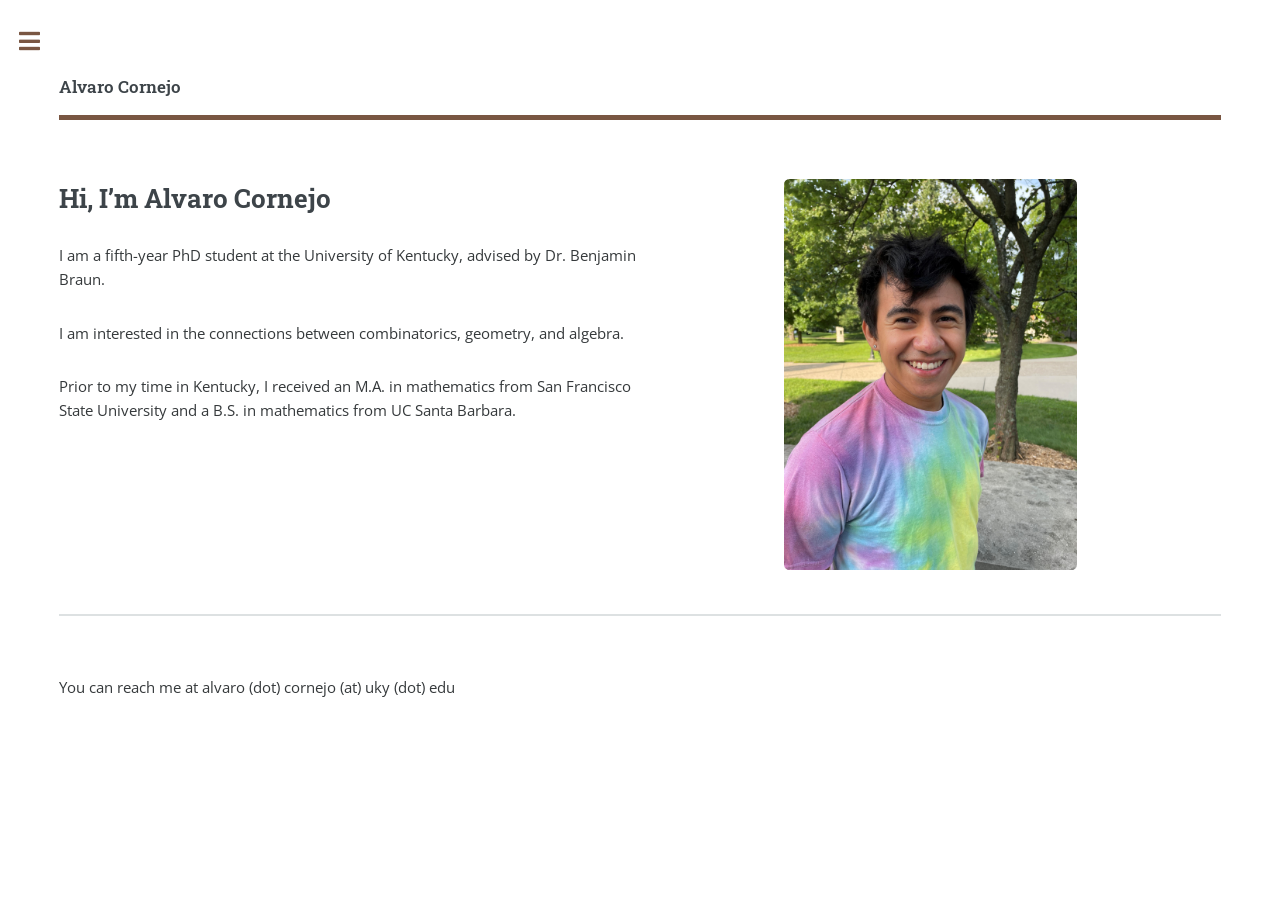
<file: index.html>
<!DOCTYPE HTML>
<!--
	Editorial by HTML5 UP
	html5up.net | @ajlkn
	Free for personal and commercial use under the CCA 3.0 license (html5up.net/license)
-->
<html>
	<head>
		<title>Alvaro Cornejo</title>
		<meta charset="utf-8" />
		<meta name="viewport" content="width=device-width, initial-scale=1, user-scalable=no" />
		<link rel="stylesheet" href="assets/css/main.css" />
	</head>
	<body class="is-preload">

		<!-- Wrapper -->
			<div id="wrapper">

				<!-- Main -->
					<div id="main">
						<div class="inner">

							<!-- Header -->
								<header id="header">
									<a href="index.html" class="logo"><strong>Alvaro Cornejo</strong></a>
								</header>

							<!-- Banner -->
								<section id="banner">
									<div class="content">
										<header>
											<h2>Hi, I’m Alvaro Cornejo </h2>
										</header>
										<p>I am a fifth-year PhD student at the University of Kentucky, advised by Dr. Benjamin Braun.</p>
										<p>I am interested in the connections between combinatorics, geometry, and algebra.</p>
										<p>Prior to my time in Kentucky, I received an M.A. in mathematics from San Francisco State University and a B.S. in mathematics from UC Santa Barbara.</p>
									</div>
									
									<span class="image object">
										<img src="images/AlvaroCornejo.jpg" alt=""  />
									</span>

									</span>
								</section>

							<!-- Section -->
								<section>
									<p>You can reach me at alvaro (dot) cornejo (at) uky (dot) edu</p>
								</section>

						</div>
					</div>

				<!-- Sidebar -->
					<div id="sidebar">
						<div class="inner">

							<!-- Menu -->
								<nav id="menu">
									<header class="major">
										<h2>Menu</h2>
									</header>
									<ul>
										<li><a href="index.html">Homepage</a></li>
										<li><a href="research.html">Research</a></li>
										<!--<li><a href="teaching.html">Teaching</a></li> -->
										<!-- <li><a href="elements.html">Elements</a></li> for my reference-->
									</ul>
								</nav>

						</div>
					</div>

			</div>

		<!-- Scripts -->
			<script src="assets/js/jquery.min.js"></script>
			<script src="assets/js/browser.min.js"></script>
			<script src="assets/js/breakpoints.min.js"></script>
			<script src="assets/js/util.js"></script>
			<script src="assets/js/main.js"></script>

	</body>
</html>
</file>
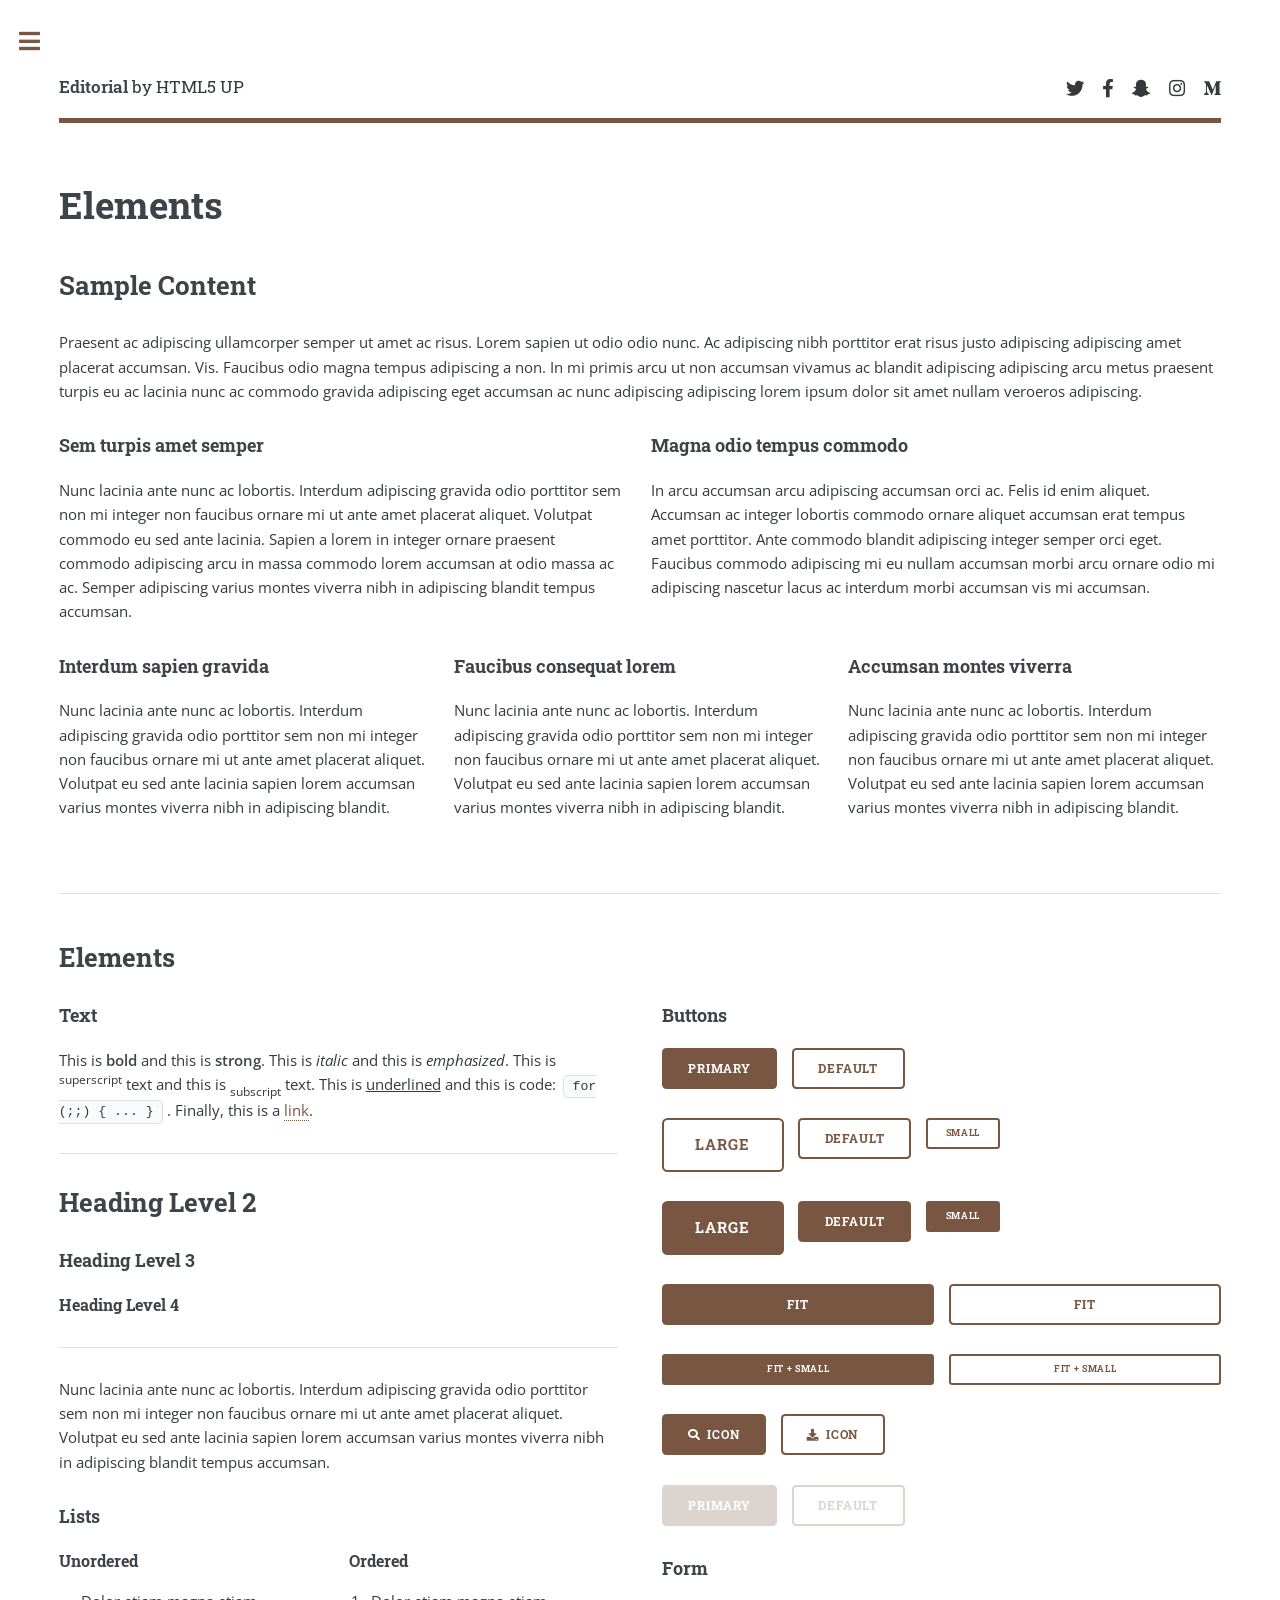
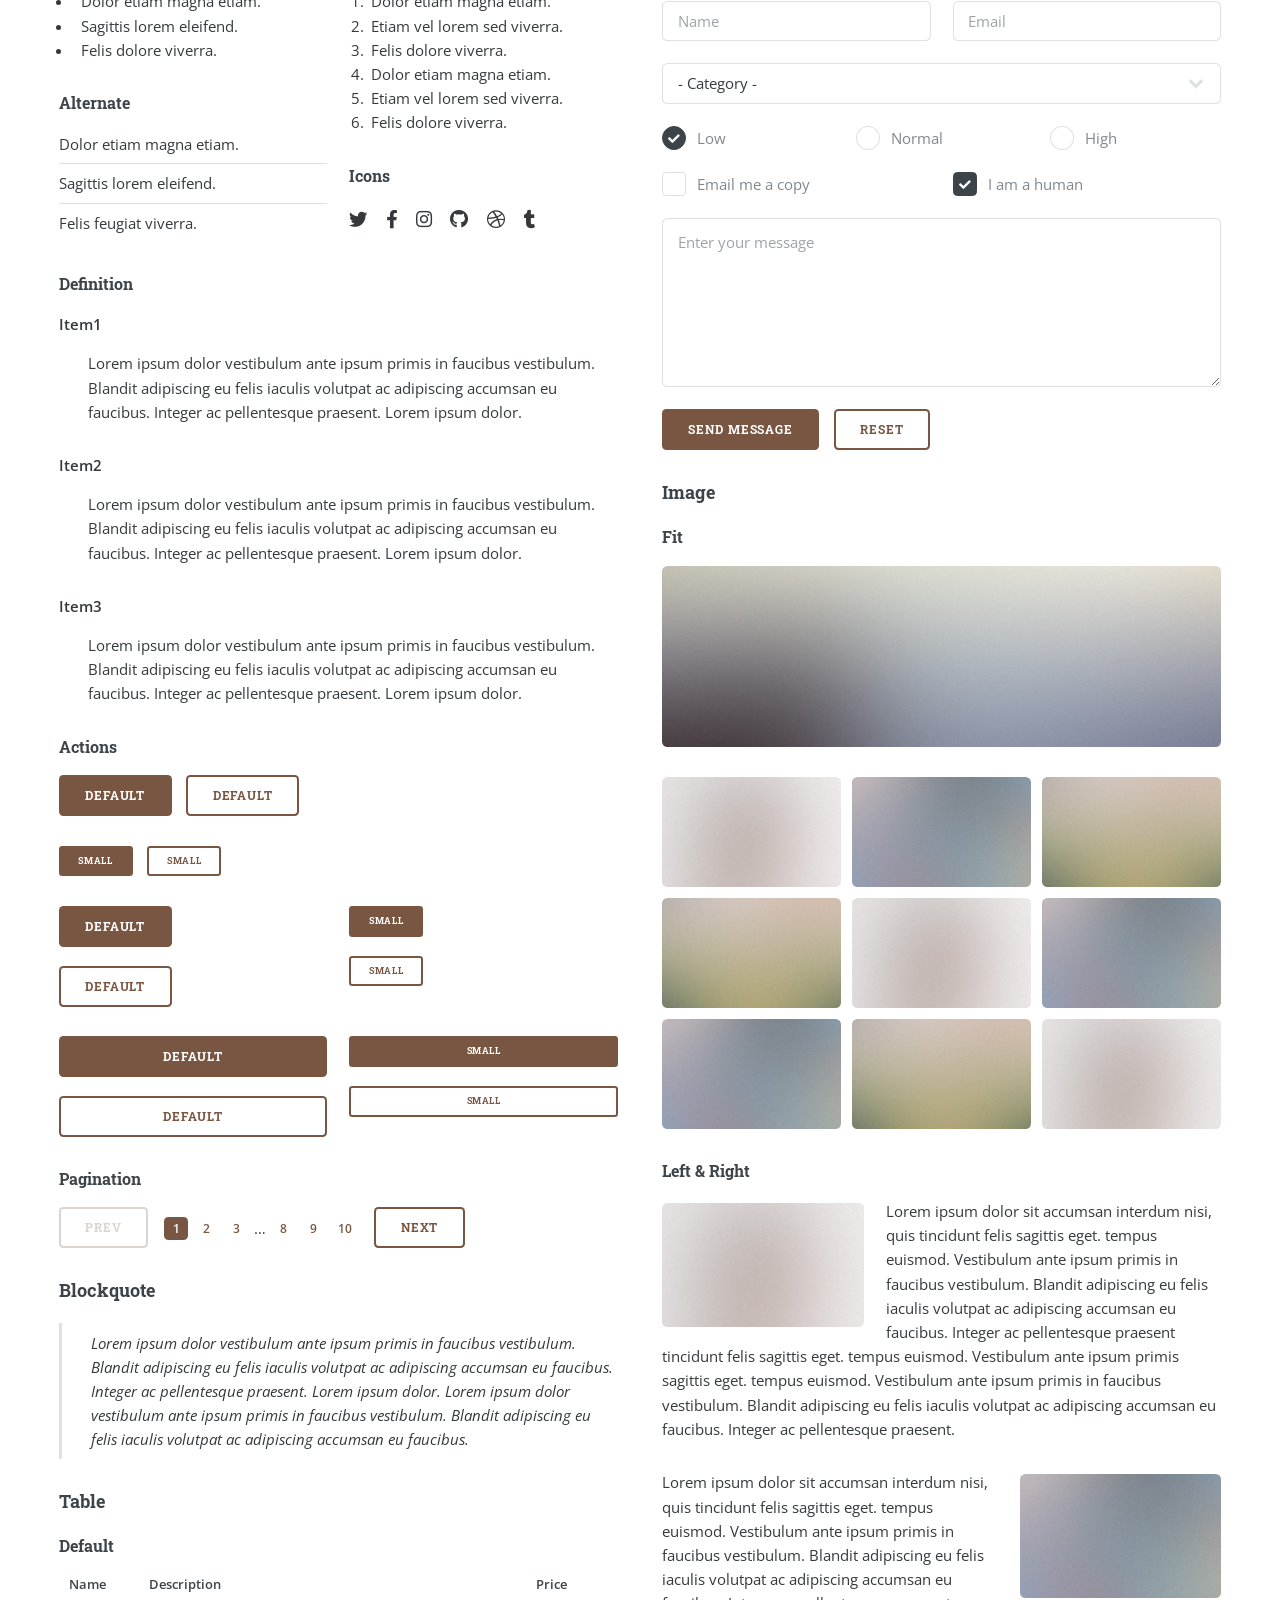
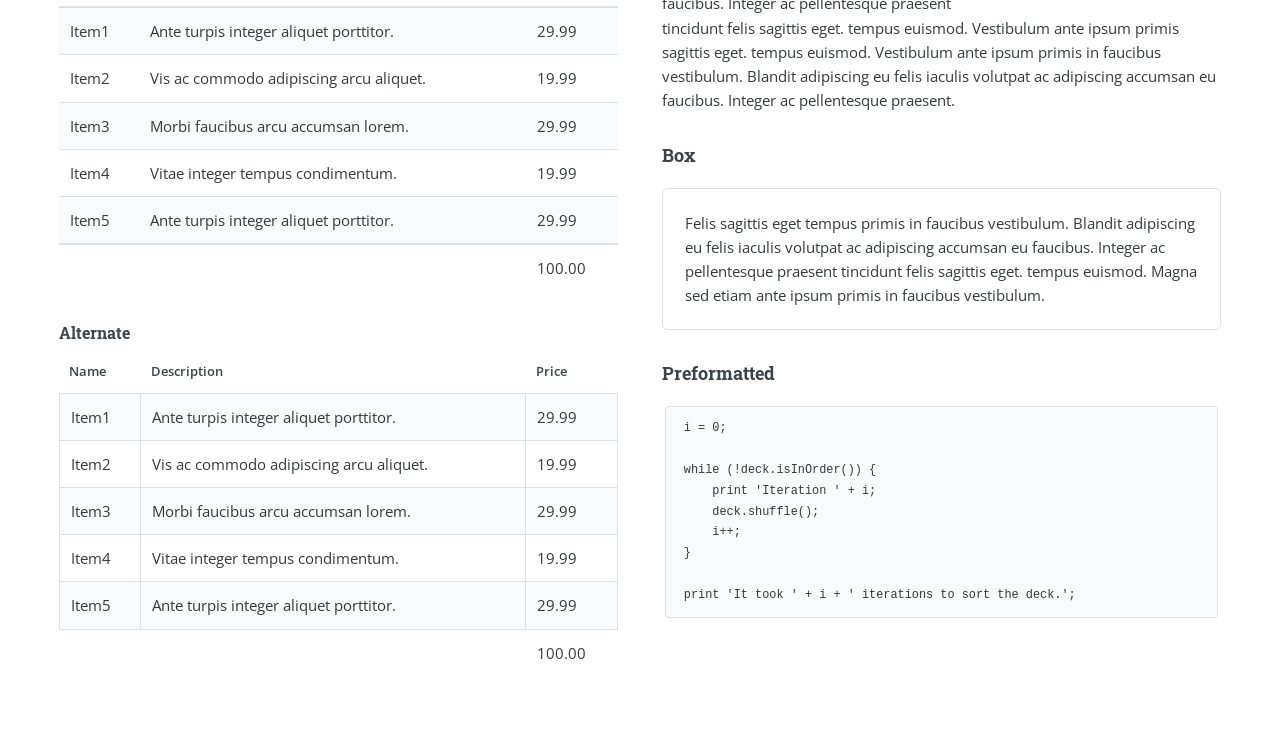
<file: elements.html>
<!DOCTYPE HTML>
<!--
	Editorial by HTML5 UP
	html5up.net | @ajlkn
	Free for personal and commercial use under the CCA 3.0 license (html5up.net/license)
-->
<html>
	<head>
		<title>Elements - Editorial by HTML5 UP</title>
		<meta charset="utf-8" />
		<meta name="viewport" content="width=device-width, initial-scale=1, user-scalable=no" />
		<link rel="stylesheet" href="assets/css/main.css" />
	</head>
	<body class="is-preload">

		<!-- Wrapper -->
			<div id="wrapper">

				<!-- Main -->
					<div id="main">
						<div class="inner">

							<!-- Header -->
								<header id="header">
									<a href="index.html" class="logo"><strong>Editorial</strong> by HTML5 UP</a>
									<ul class="icons">
										<li><a href="#" class="icon brands fa-twitter"><span class="label">Twitter</span></a></li>
										<li><a href="#" class="icon brands fa-facebook-f"><span class="label">Facebook</span></a></li>
										<li><a href="#" class="icon brands fa-snapchat-ghost"><span class="label">Snapchat</span></a></li>
										<li><a href="#" class="icon brands fa-instagram"><span class="label">Instagram</span></a></li>
										<li><a href="#" class="icon brands fa-medium-m"><span class="label">Medium</span></a></li>
									</ul>
								</header>

							<!-- Content -->
								<section>
									<header class="main">
										<h1>Elements</h1>
									</header>

									<!-- Content -->
										<h2 id="content">Sample Content</h2>
										<p>Praesent ac adipiscing ullamcorper semper ut amet ac risus. Lorem sapien ut odio odio nunc. Ac adipiscing nibh porttitor erat risus justo adipiscing adipiscing amet placerat accumsan. Vis. Faucibus odio magna tempus adipiscing a non. In mi primis arcu ut non accumsan vivamus ac blandit adipiscing adipiscing arcu metus praesent turpis eu ac lacinia nunc ac commodo gravida adipiscing eget accumsan ac nunc adipiscing adipiscing lorem ipsum dolor sit amet nullam veroeros adipiscing.</p>
										<div class="row">
											<div class="col-6 col-12-small">
												<h3>Sem turpis amet semper</h3>
												<p>Nunc lacinia ante nunc ac lobortis. Interdum adipiscing gravida odio porttitor sem non mi integer non faucibus ornare mi ut ante amet placerat aliquet. Volutpat commodo eu sed ante lacinia. Sapien a lorem in integer ornare praesent commodo adipiscing arcu in massa commodo lorem accumsan at odio massa ac ac. Semper adipiscing varius montes viverra nibh in adipiscing blandit tempus accumsan.</p>
											</div>
											<div class="col-6 col-12-small">
												<h3>Magna odio tempus commodo</h3>
												<p>In arcu accumsan arcu adipiscing accumsan orci ac. Felis id enim aliquet. Accumsan ac integer lobortis commodo ornare aliquet accumsan erat tempus amet porttitor. Ante commodo blandit adipiscing integer semper orci eget. Faucibus commodo adipiscing mi eu nullam accumsan morbi arcu ornare odio mi adipiscing nascetur lacus ac interdum morbi accumsan vis mi accumsan.</p>
											</div>
											<!-- Break -->
											<div class="col-4 col-12-medium">
												<h3>Interdum sapien gravida</h3>
												<p>Nunc lacinia ante nunc ac lobortis. Interdum adipiscing gravida odio porttitor sem non mi integer non faucibus ornare mi ut ante amet placerat aliquet. Volutpat eu sed ante lacinia sapien lorem accumsan varius montes viverra nibh in adipiscing blandit.</p>
											</div>
											<div class="col-4 col-12-medium">
												<h3>Faucibus consequat lorem</h3>
												<p>Nunc lacinia ante nunc ac lobortis. Interdum adipiscing gravida odio porttitor sem non mi integer non faucibus ornare mi ut ante amet placerat aliquet. Volutpat eu sed ante lacinia sapien lorem accumsan varius montes viverra nibh in adipiscing blandit.</p>
											</div>
											<div class="col-4 col-12-medium">
												<h3>Accumsan montes viverra</h3>
												<p>Nunc lacinia ante nunc ac lobortis. Interdum adipiscing gravida odio porttitor sem non mi integer non faucibus ornare mi ut ante amet placerat aliquet. Volutpat eu sed ante lacinia sapien lorem accumsan varius montes viverra nibh in adipiscing blandit.</p>
											</div>
										</div>

									<hr class="major" />

									<!-- Elements -->
										<h2 id="elements">Elements</h2>
										<div class="row gtr-200">
											<div class="col-6 col-12-medium">

												<!-- Text stuff -->
													<h3>Text</h3>
													<p>This is <b>bold</b> and this is <strong>strong</strong>. This is <i>italic</i> and this is <em>emphasized</em>.
													This is <sup>superscript</sup> text and this is <sub>subscript</sub> text.
													This is <u>underlined</u> and this is code: <code>for (;;) { ... }</code>.
													Finally, this is a <a href="#">link</a>.</p>
													<hr />
													<h2>Heading Level 2</h2>
													<h3>Heading Level 3</h3>
													<h4>Heading Level 4</h4>
													<hr />
													<p>Nunc lacinia ante nunc ac lobortis. Interdum adipiscing gravida odio porttitor sem non mi integer non faucibus ornare mi ut ante amet placerat aliquet. Volutpat eu sed ante lacinia sapien lorem accumsan varius montes viverra nibh in adipiscing blandit tempus accumsan.</p>

												<!-- Lists -->
													<h3>Lists</h3>
													<div class="row">
														<div class="col-6 col-12-small">

															<h4>Unordered</h4>
															<ul>
																<li>Dolor etiam magna etiam.</li>
																<li>Sagittis lorem eleifend.</li>
																<li>Felis dolore viverra.</li>
															</ul>

															<h4>Alternate</h4>
															<ul class="alt">
																<li>Dolor etiam magna etiam.</li>
																<li>Sagittis lorem eleifend.</li>
																<li>Felis feugiat viverra.</li>
															</ul>

														</div>
														<div class="col-6 col-12-small">

															<h4>Ordered</h4>
															<ol>
																<li>Dolor etiam magna etiam.</li>
																<li>Etiam vel lorem sed viverra.</li>
																<li>Felis dolore viverra.</li>
																<li>Dolor etiam magna etiam.</li>
																<li>Etiam vel lorem sed viverra.</li>
																<li>Felis dolore viverra.</li>
															</ol>

															<h4>Icons</h4>
															<ul class="icons">
																<li><a href="#" class="icon brands fa-twitter"><span class="label">Twitter</span></a></li>
																<li><a href="#" class="icon brands fa-facebook-f"><span class="label">Facebook</span></a></li>
																<li><a href="#" class="icon brands fa-instagram"><span class="label">Instagram</span></a></li>
																<li><a href="#" class="icon brands fa-github"><span class="label">Github</span></a></li>
																<li><a href="#" class="icon brands fa-dribbble"><span class="label">Dribbble</span></a></li>
																<li><a href="#" class="icon brands fa-tumblr"><span class="label">Tumblr</span></a></li>
															</ul>

														</div>
													</div>
													<h4>Definition</h4>
													<dl>
														<dt>Item1</dt>
														<dd>
															<p>Lorem ipsum dolor vestibulum ante ipsum primis in faucibus vestibulum. Blandit adipiscing eu felis iaculis volutpat ac adipiscing accumsan eu faucibus. Integer ac pellentesque praesent. Lorem ipsum dolor.</p>
														</dd>
														<dt>Item2</dt>
														<dd>
															<p>Lorem ipsum dolor vestibulum ante ipsum primis in faucibus vestibulum. Blandit adipiscing eu felis iaculis volutpat ac adipiscing accumsan eu faucibus. Integer ac pellentesque praesent. Lorem ipsum dolor.</p>
														</dd>
														<dt>Item3</dt>
														<dd>
															<p>Lorem ipsum dolor vestibulum ante ipsum primis in faucibus vestibulum. Blandit adipiscing eu felis iaculis volutpat ac adipiscing accumsan eu faucibus. Integer ac pellentesque praesent. Lorem ipsum dolor.</p>
														</dd>
													</dl>

													<h4>Actions</h4>
													<ul class="actions">
														<li><a href="#" class="button primary">Default</a></li>
														<li><a href="#" class="button">Default</a></li>
													</ul>
													<ul class="actions small">
														<li><a href="#" class="button primary small">Small</a></li>
														<li><a href="#" class="button small">Small</a></li>
													</ul>
													<div class="row">
														<div class="col-6 col-12-small">
															<ul class="actions stacked">
																<li><a href="#" class="button primary">Default</a></li>
																<li><a href="#" class="button">Default</a></li>
															</ul>
														</div>
														<div class="col-6 col-12-small">
															<ul class="actions stacked">
																<li><a href="#" class="button primary small">Small</a></li>
																<li><a href="#" class="button small">Small</a></li>
															</ul>
														</div>
														<div class="col-6 col-12-small">
															<ul class="actions stacked">
																<li><a href="#" class="button primary fit">Default</a></li>
																<li><a href="#" class="button fit">Default</a></li>
															</ul>
														</div>
														<div class="col-6 col-12-small">
															<ul class="actions stacked">
																<li><a href="#" class="button primary small fit">Small</a></li>
																<li><a href="#" class="button small fit">Small</a></li>
															</ul>
														</div>
													</div>

													<h4>Pagination</h4>
													<ul class="pagination">
														<li><span class="button disabled">Prev</span></li>
														<li><a href="#" class="page active">1</a></li>
														<li><a href="#" class="page">2</a></li>
														<li><a href="#" class="page">3</a></li>
														<li><span>&hellip;</span></li>
														<li><a href="#" class="page">8</a></li>
														<li><a href="#" class="page">9</a></li>
														<li><a href="#" class="page">10</a></li>
														<li><a href="#" class="button">Next</a></li>
													</ul>

												<!-- Blockquote -->
													<h3>Blockquote</h3>
													<blockquote>Lorem ipsum dolor vestibulum ante ipsum primis in faucibus vestibulum. Blandit adipiscing eu felis iaculis volutpat ac adipiscing accumsan eu faucibus. Integer ac pellentesque praesent. Lorem ipsum dolor. Lorem ipsum dolor vestibulum ante ipsum primis in faucibus vestibulum. Blandit adipiscing eu felis iaculis volutpat ac adipiscing accumsan eu faucibus.</blockquote>

												<!-- Table -->
													<h3>Table</h3>

													<h4>Default</h4>
													<div class="table-wrapper">
														<table>
															<thead>
																<tr>
																	<th>Name</th>
																	<th>Description</th>
																	<th>Price</th>
																</tr>
															</thead>
															<tbody>
																<tr>
																	<td>Item1</td>
																	<td>Ante turpis integer aliquet porttitor.</td>
																	<td>29.99</td>
																</tr>
																<tr>
																	<td>Item2</td>
																	<td>Vis ac commodo adipiscing arcu aliquet.</td>
																	<td>19.99</td>
																</tr>
																<tr>
																	<td>Item3</td>
																	<td> Morbi faucibus arcu accumsan lorem.</td>
																	<td>29.99</td>
																</tr>
																<tr>
																	<td>Item4</td>
																	<td>Vitae integer tempus condimentum.</td>
																	<td>19.99</td>
																</tr>
																<tr>
																	<td>Item5</td>
																	<td>Ante turpis integer aliquet porttitor.</td>
																	<td>29.99</td>
																</tr>
															</tbody>
															<tfoot>
																<tr>
																	<td colspan="2"></td>
																	<td>100.00</td>
																</tr>
															</tfoot>
														</table>
													</div>

													<h4>Alternate</h4>
													<div class="table-wrapper">
														<table class="alt">
															<thead>
																<tr>
																	<th>Name</th>
																	<th>Description</th>
																	<th>Price</th>
																</tr>
															</thead>
															<tbody>
																<tr>
																	<td>Item1</td>
																	<td>Ante turpis integer aliquet porttitor.</td>
																	<td>29.99</td>
																</tr>
																<tr>
																	<td>Item2</td>
																	<td>Vis ac commodo adipiscing arcu aliquet.</td>
																	<td>19.99</td>
																</tr>
																<tr>
																	<td>Item3</td>
																	<td> Morbi faucibus arcu accumsan lorem.</td>
																	<td>29.99</td>
																</tr>
																<tr>
																	<td>Item4</td>
																	<td>Vitae integer tempus condimentum.</td>
																	<td>19.99</td>
																</tr>
																<tr>
																	<td>Item5</td>
																	<td>Ante turpis integer aliquet porttitor.</td>
																	<td>29.99</td>
																</tr>
															</tbody>
															<tfoot>
																<tr>
																	<td colspan="2"></td>
																	<td>100.00</td>
																</tr>
															</tfoot>
														</table>
													</div>

											</div>
											<div class="col-6 col-12-medium">

												<!-- Buttons -->
													<h3>Buttons</h3>
													<ul class="actions">
														<li><a href="#" class="button primary">Primary</a></li>
														<li><a href="#" class="button">Default</a></li>
													</ul>
													<ul class="actions">
														<li><a href="#" class="button large">Large</a></li>
														<li><a href="#" class="button">Default</a></li>
														<li><a href="#" class="button small">Small</a></li>
													</ul>
													<ul class="actions">
														<li><a href="#" class="button primary large">Large</a></li>
														<li><a href="#" class="button primary">Default</a></li>
														<li><a href="#" class="button primary small">Small</a></li>
													</ul>
													<ul class="actions fit">
														<li><a href="#" class="button primary fit">Fit</a></li>
														<li><a href="#" class="button fit">Fit</a></li>
													</ul>
													<ul class="actions fit small">
														<li><a href="#" class="button primary fit small">Fit + Small</a></li>
														<li><a href="#" class="button fit small">Fit + Small</a></li>
													</ul>
													<ul class="actions">
														<li><a href="#" class="button primary icon solid fa-search">Icon</a></li>
														<li><a href="#" class="button icon solid fa-download">Icon</a></li>
													</ul>
													<ul class="actions">
														<li><span class="button primary disabled">Primary</span></li>
														<li><span class="button disabled">Default</span></li>
													</ul>

												<!-- Form -->
													<h3>Form</h3>

													<form method="post" action="#">
														<div class="row gtr-uniform">
															<div class="col-6 col-12-xsmall">
																<input type="text" name="demo-name" id="demo-name" value="" placeholder="Name" />
															</div>
															<div class="col-6 col-12-xsmall">
																<input type="email" name="demo-email" id="demo-email" value="" placeholder="Email" />
															</div>
															<!-- Break -->
															<div class="col-12">
																<select name="demo-category" id="demo-category">
																	<option value="">- Category -</option>
																	<option value="1">Manufacturing</option>
																	<option value="1">Shipping</option>
																	<option value="1">Administration</option>
																	<option value="1">Human Resources</option>
																</select>
															</div>
															<!-- Break -->
															<div class="col-4 col-12-small">
																<input type="radio" id="demo-priority-low" name="demo-priority" checked>
																<label for="demo-priority-low">Low</label>
															</div>
															<div class="col-4 col-12-small">
																<input type="radio" id="demo-priority-normal" name="demo-priority">
																<label for="demo-priority-normal">Normal</label>
															</div>
															<div class="col-4 col-12-small">
																<input type="radio" id="demo-priority-high" name="demo-priority">
																<label for="demo-priority-high">High</label>
															</div>
															<!-- Break -->
															<div class="col-6 col-12-small">
																<input type="checkbox" id="demo-copy" name="demo-copy">
																<label for="demo-copy">Email me a copy</label>
															</div>
															<div class="col-6 col-12-small">
																<input type="checkbox" id="demo-human" name="demo-human" checked>
																<label for="demo-human">I am a human</label>
															</div>
															<!-- Break -->
															<div class="col-12">
																<textarea name="demo-message" id="demo-message" placeholder="Enter your message" rows="6"></textarea>
															</div>
															<!-- Break -->
															<div class="col-12">
																<ul class="actions">
																	<li><input type="submit" value="Send Message" class="primary" /></li>
																	<li><input type="reset" value="Reset" /></li>
																</ul>
															</div>
														</div>
													</form>

												<!-- Image -->
													<h3>Image</h3>

													<h4>Fit</h4>
													<span class="image fit"><img src="images/pic11.jpg" alt="" /></span>
													<div class="box alt">
														<div class="row gtr-50 gtr-uniform">
															<div class="col-4"><span class="image fit"><img src="images/pic01.jpg" alt="" /></span></div>
															<div class="col-4"><span class="image fit"><img src="images/pic02.jpg" alt="" /></span></div>
															<div class="col-4"><span class="image fit"><img src="images/pic03.jpg" alt="" /></span></div>
															<!-- Break -->
															<div class="col-4"><span class="image fit"><img src="images/pic03.jpg" alt="" /></span></div>
															<div class="col-4"><span class="image fit"><img src="images/pic01.jpg" alt="" /></span></div>
															<div class="col-4"><span class="image fit"><img src="images/pic02.jpg" alt="" /></span></div>
															<!-- Break -->
															<div class="col-4"><span class="image fit"><img src="images/pic02.jpg" alt="" /></span></div>
															<div class="col-4"><span class="image fit"><img src="images/pic03.jpg" alt="" /></span></div>
															<div class="col-4"><span class="image fit"><img src="images/pic01.jpg" alt="" /></span></div>
														</div>
													</div>

													<h4>Left &amp; Right</h4>
													<p><span class="image left"><img src="images/pic01.jpg" alt="" /></span>Lorem ipsum dolor sit accumsan interdum nisi, quis tincidunt felis sagittis eget. tempus euismod. Vestibulum ante ipsum primis in faucibus vestibulum. Blandit adipiscing eu felis iaculis volutpat ac adipiscing accumsan eu faucibus. Integer ac pellentesque praesent tincidunt felis sagittis eget. tempus euismod. Vestibulum ante ipsum primis sagittis eget. tempus euismod. Vestibulum ante ipsum primis in faucibus vestibulum. Blandit adipiscing eu felis iaculis volutpat ac adipiscing accumsan eu faucibus. Integer ac pellentesque praesent.</p>
													<p><span class="image right"><img src="images/pic02.jpg" alt="" /></span>Lorem ipsum dolor sit accumsan interdum nisi, quis tincidunt felis sagittis eget. tempus euismod. Vestibulum ante ipsum primis in faucibus vestibulum. Blandit adipiscing eu felis iaculis volutpat ac adipiscing accumsan eu faucibus. Integer ac pellentesque praesent tincidunt felis sagittis eget. tempus euismod. Vestibulum ante ipsum primis sagittis eget. tempus euismod. Vestibulum ante ipsum primis in faucibus vestibulum. Blandit adipiscing eu felis iaculis volutpat ac adipiscing accumsan eu faucibus. Integer ac pellentesque praesent.</p>

												<!-- Box -->
													<h3>Box</h3>
													<div class="box">
														<p>Felis sagittis eget tempus primis in faucibus vestibulum. Blandit adipiscing eu felis iaculis volutpat ac adipiscing accumsan eu faucibus. Integer ac pellentesque praesent tincidunt felis sagittis eget. tempus euismod. Magna sed etiam ante ipsum primis in faucibus vestibulum.</p>
													</div>

												<!-- Preformatted Code -->
													<h3>Preformatted</h3>
													<pre><code>i = 0;

while (!deck.isInOrder()) {
    print 'Iteration ' + i;
    deck.shuffle();
    i++;
}

print 'It took ' + i + ' iterations to sort the deck.';
</code></pre>

											</div>
										</div>

								</section>

						</div>
					</div>

				<!-- Sidebar -->
					<div id="sidebar">
						<div class="inner">

							<!-- Search -->
								<section id="search" class="alt">
									<form method="post" action="#">
										<input type="text" name="query" id="query" placeholder="Search" />
									</form>
								</section>

							<!-- Menu -->
								<nav id="menu">
									<header class="major">
										<h2>Menu</h2>
									</header>
									<ul>
										<li><a href="index.html">Homepage</a></li>
										<li><a href="generic.html">Generic</a></li>
										<li><a href="elements.html">Elements</a></li>
										<li>
											<span class="opener">Submenu</span>
											<ul>
												<li><a href="#">Lorem Dolor</a></li>
												<li><a href="#">Ipsum Adipiscing</a></li>
												<li><a href="#">Tempus Magna</a></li>
												<li><a href="#">Feugiat Veroeros</a></li>
											</ul>
										</li>
										<li><a href="#">Etiam Dolore</a></li>
										<li><a href="#">Adipiscing</a></li>
										<li>
											<span class="opener">Another Submenu</span>
											<ul>
												<li><a href="#">Lorem Dolor</a></li>
												<li><a href="#">Ipsum Adipiscing</a></li>
												<li><a href="#">Tempus Magna</a></li>
												<li><a href="#">Feugiat Veroeros</a></li>
											</ul>
										</li>
										<li><a href="#">Maximus Erat</a></li>
										<li><a href="#">Sapien Mauris</a></li>
										<li><a href="#">Amet Lacinia</a></li>
									</ul>
								</nav>

							<!-- Section -->
								<section>
									<header class="major">
										<h2>Ante interdum</h2>
									</header>
									<div class="mini-posts">
										<article>
											<a href="#" class="image"><img src="images/pic07.jpg" alt="" /></a>
											<p>Aenean ornare velit lacus, ac varius enim lorem ullamcorper dolore aliquam.</p>
										</article>
										<article>
											<a href="#" class="image"><img src="images/pic08.jpg" alt="" /></a>
											<p>Aenean ornare velit lacus, ac varius enim lorem ullamcorper dolore aliquam.</p>
										</article>
										<article>
											<a href="#" class="image"><img src="images/pic09.jpg" alt="" /></a>
											<p>Aenean ornare velit lacus, ac varius enim lorem ullamcorper dolore aliquam.</p>
										</article>
									</div>
									<ul class="actions">
										<li><a href="#" class="button">More</a></li>
									</ul>
								</section>

							<!-- Section -->
								<section>
									<header class="major">
										<h2>Get in touch</h2>
									</header>
									<p>Sed varius enim lorem ullamcorper dolore aliquam aenean ornare velit lacus, ac varius enim lorem ullamcorper dolore. Proin sed aliquam facilisis ante interdum. Sed nulla amet lorem feugiat tempus aliquam.</p>
									<ul class="contact">
										<li class="icon solid fa-envelope"><a href="#">information@untitled.tld</a></li>
										<li class="icon solid fa-phone">(000) 000-0000</li>
										<li class="icon solid fa-home">1234 Somewhere Road #8254<br />
										Nashville, TN 00000-0000</li>
									</ul>
								</section>

							<!-- Footer -->
								<footer id="footer">
									<p class="copyright">&copy; Untitled. All rights reserved. Demo Images: <a href="https://unsplash.com">Unsplash</a>. Design: <a href="https://html5up.net">HTML5 UP</a>.</p>
								</footer>

						</div>
					</div>

			</div>

		<!-- Scripts -->
			<script src="assets/js/jquery.min.js"></script>
			<script src="assets/js/browser.min.js"></script>
			<script src="assets/js/breakpoints.min.js"></script>
			<script src="assets/js/util.js"></script>
			<script src="assets/js/main.js"></script>

	</body>
</html>
</file>
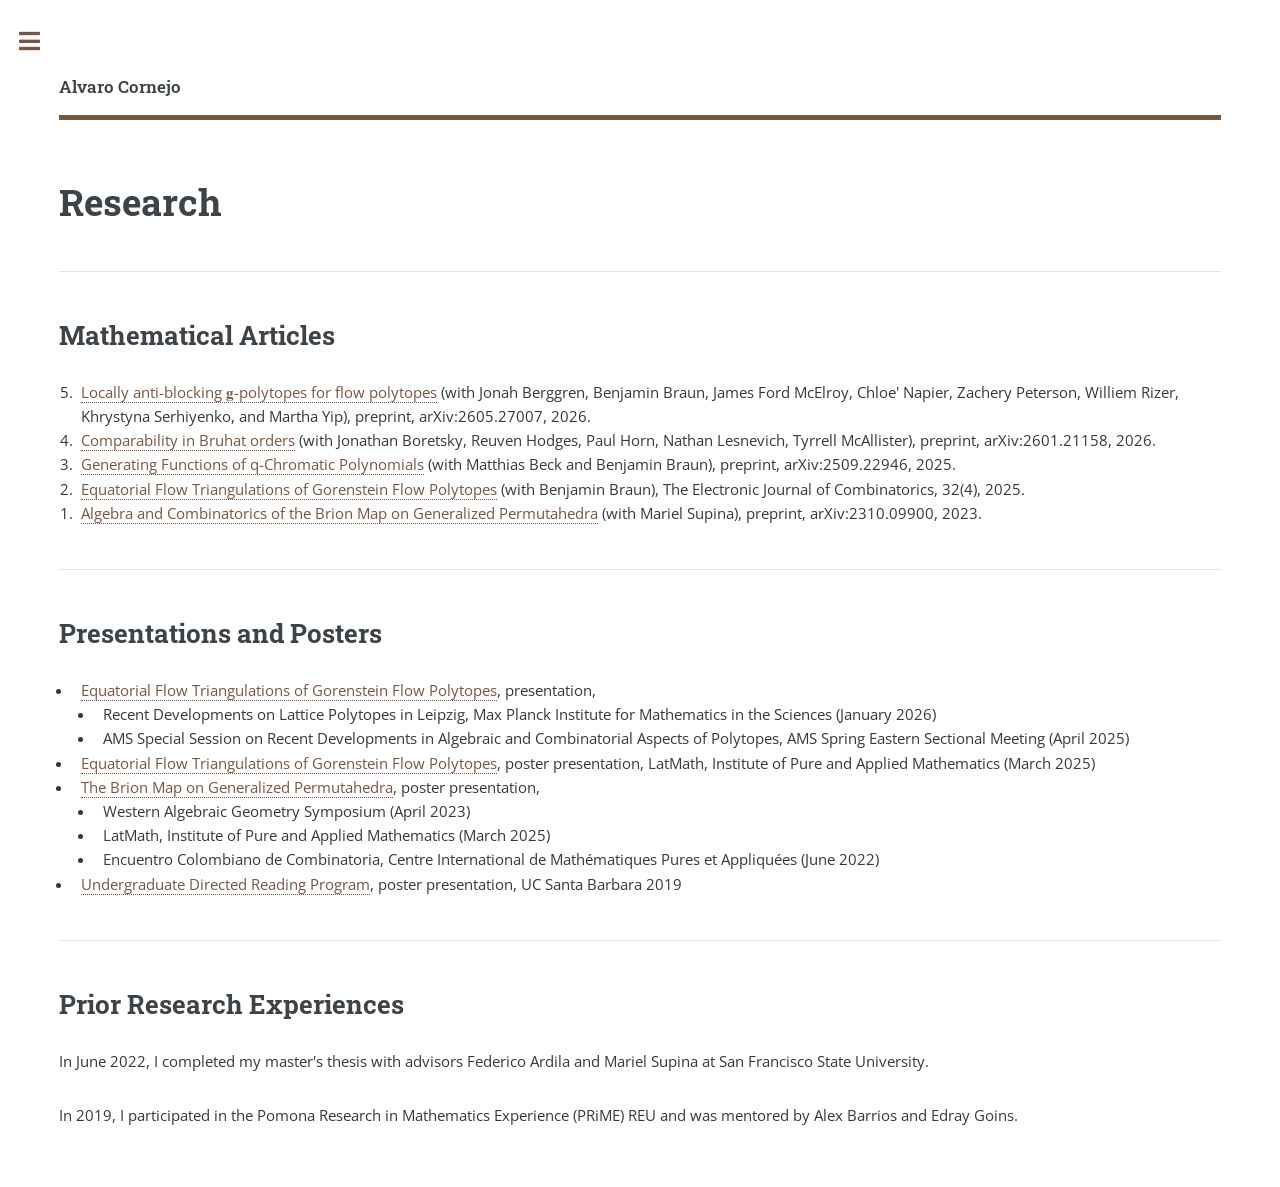
<file: research.html>
<!DOCTYPE HTML>
<!--
	Editorial by HTML5 UP
	html5up.net | @ajlkn
	Free for personal and commercial use under the CCA 3.0 license (html5up.net/license)
-->
<html>
	<head>
		<title>Research</title>
		<meta charset="utf-8" />
		<meta name="viewport" content="width=device-width, initial-scale=1, user-scalable=no" />
		<link rel="stylesheet" href="assets/css/main.css" />
	</head>
	<body class="is-preload">

		<!-- Wrapper -->
			<div id="wrapper">

				<!-- Main -->
					<div id="main">
						<div class="inner">

							<!-- Header -->
								<header id="header">
									<a href="index.html" class="logo"><strong>Alvaro Cornejo</strong></a>
								</header>

							<!-- Content -->
								<section>
									<header class="main">
										<h1>Research</h1>
									</header>

									<p> </p>

									<hr class="major" />

									<h2>Mathematical Articles</h2>
									<ol reversed>
										<li><a href="https://arxiv.org/abs/2605.27007">Locally anti-blocking &#x1D420-polytopes for flow polytopes</a> (with Jonah Berggren, Benjamin Braun, James Ford McElroy, Chloe' Napier, Zachery Peterson, Williem Rizer, Khrystyna Serhiyenko, and Martha Yip), preprint, arXiv:2605.27007</a>, 2026.</li>
										<li><a href="https://www.arxiv.org/abs/2601.21158">Comparability in Bruhat orders</a> (with Jonathan Boretsky, Reuven Hodges, Paul Horn, Nathan Lesnevich, Tyrrell McAllister), preprint, arXiv:2601.21158</a>, 2026.</li>
										<li><a href="https://arxiv.org/abs/2509.22946">Generating Functions of q-Chromatic Polynomials</a> (with Matthias Beck and Benjamin Braun), preprint, arXiv:2509.22946, 2025.</li>
										<li><a href="https://doi.org/10.37236/13334">Equatorial Flow Triangulations of Gorenstein Flow Polytopes</a> (with Benjamin Braun), The Electronic Journal of Combinatorics, 32(4), 2025.</li>
										<li> <a href="https://arxiv.org/abs/2310.09900">Algebra and Combinatorics of the Brion Map on Generalized Permutahedra</a> (with Mariel Supina), preprint, arXiv:2310.09900, 2023.</li>
									</ol>

									<hr class="major" />

									<h2>Presentations and Posters</h2>
									<ul>
										<li><a href="https://drive.google.com/file/d/1uZAwjHiFPT1w_Y5jdfxWyVlxSpP0PtPY/view?usp=sharing">Equatorial Flow Triangulations of Gorenstein Flow Polytopes</a>, presentation,
											<ul style="margin-bottom: 0">
												<li>Recent Developments on Lattice Polytopes in Leipzig, Max Planck Institute for Mathematics in the Sciences (January 2026)</li>
												<li> AMS Special Session on Recent Developments in Algebraic and Combinatorial Aspects of Polytopes, AMS Spring Eastern Sectional Meeting (April 2025)</li>
											</ul>
										</li>
										<li><a href="https://drive.google.com/file/d/1cJhzPyRymVfeZ-ZGXxt2jL32uqNNpsqU/view?usp=sharing">Equatorial Flow Triangulations of Gorenstein Flow Polytopes</a>, poster presentation, LatMath, Institute of Pure and Applied Mathematics (March 2025)
											
										</li>
										<li><a href="https://drive.google.com/file/d/18nImUJqq1kAolyGcv26ZT-TLeQAW4k5-/view?usp=sharing">The Brion Map on Generalized Permutahedra</a>, poster presentation,
											<ul style="margin-bottom: 0">
												<li>Western Algebraic Geometry Symposium (April 2023)</li>
												<li>LatMath, Institute of Pure and Applied Mathematics (March 2025)</li>
												<li> Encuentro Colombiano de Combinatoria, Centre International de Math&#233;matiques Pures et Appliqu&#233;es (June 2022)</li>
											</ul>
										</li>
										<li><a href="https://drive.google.com/file/d/1qyM5XIx6Qxt3BRCFl9d1qTYutafDDa8A/view?usp=sharing">Undergraduate Directed Reading Program</a>, poster presentation, UC Santa Barbara 2019</li>
									</ul>

									<hr class="major" />

									<h2>Prior Research Experiences</h2>
									<p>In June 2022, I completed my master's thesis with advisors Federico Ardila and Mariel Supina at San Francisco State University.</p>

									<p>In 2019, I participated in the Pomona Research in Mathematics Experience (PRiME) REU and was mentored by Alex Barrios and Edray Goins. </p>

								</section>

						</div>
					</div>

				<!-- Sidebar -->
					<div id="sidebar">
						<div class="inner">

							<!-- Menu -->
								<nav id="menu">
									<header class="major">
										<h2>Menu</h2>
									</header>
									<ul>
										<li><a href="index.html">Homepage</a></li>
										<li><a href="research.html">Research</a></li>
										<!--<li><a href="teaching.html">Teaching</a></li>-->
									</ul>
								</nav>

						</div>
					</div>

			</div>

		<!-- Scripts -->
			<script src="assets/js/jquery.min.js"></script>
			<script src="assets/js/browser.min.js"></script>
			<script src="assets/js/breakpoints.min.js"></script>
			<script src="assets/js/util.js"></script>
			<script src="assets/js/main.js"></script>

	</body>
</html>
</file>
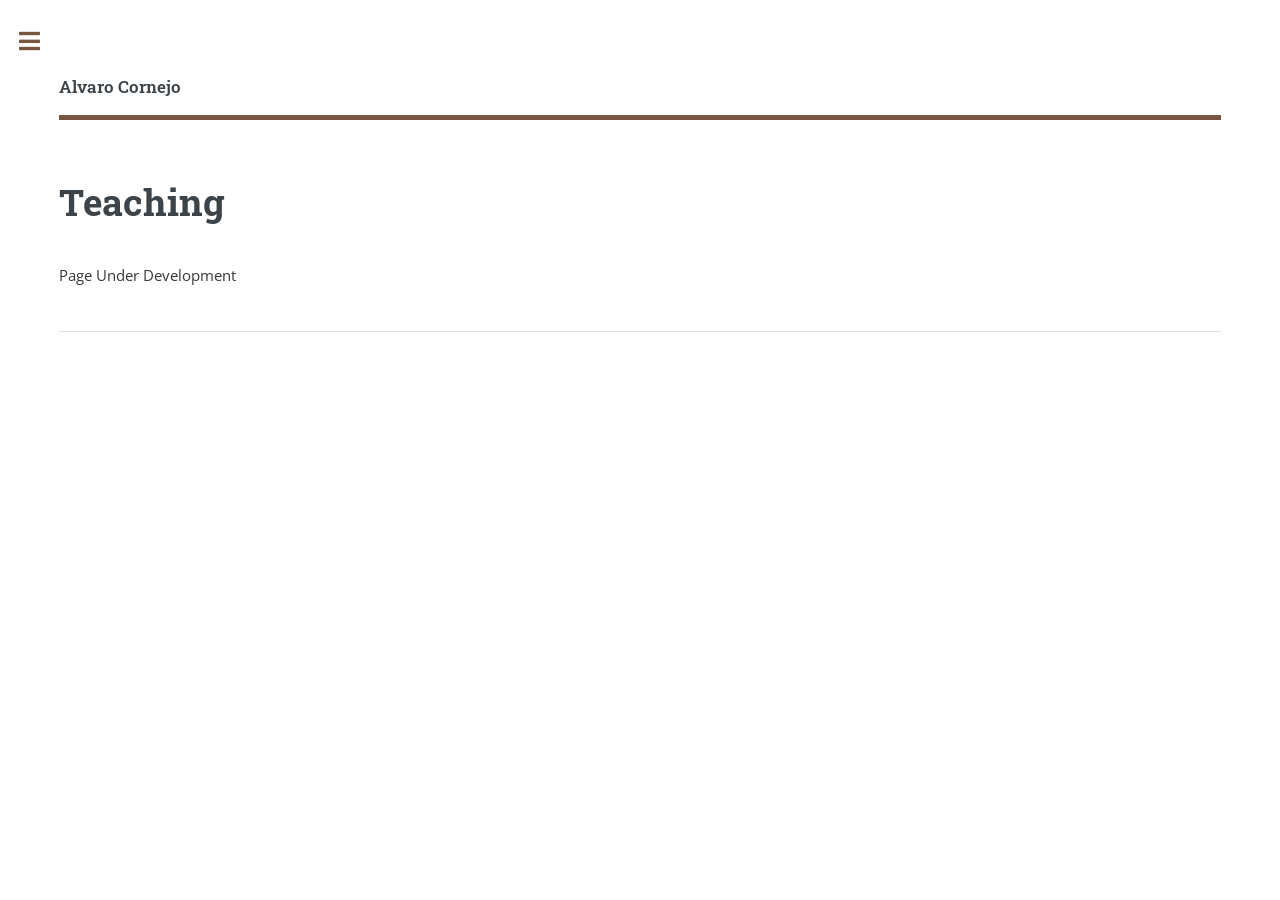
<file: teaching.html>
<!DOCTYPE HTML>

<html>
	<head>
		<title>Teaching</title>
		<meta charset="utf-8" />
		<meta name="viewport" content="width=device-width, initial-scale=1, user-scalable=no" />
		<link rel="stylesheet" href="assets/css/main.css" />
	</head>
	<body class="is-preload">

		<!-- Wrapper -->
			<div id="wrapper">

				<!-- Main -->
					<div id="main">
						<div class="inner">

							<!-- Header -->
								<header id="header">
									<a href="index.html" class="logo"><strong>Alvaro Cornejo</strong></a>
								</header>

							<!-- Content -->
								<section>
									<header class="main">
										<h1>Teaching</h1>
									</header>

									<p>Page Under Development</p>

									<hr class="major" />

									

								</section>

						</div>
					</div>

				<!-- Sidebar -->
					<div id="sidebar">
						<div class="inner">

							<!-- Menu -->
								<nav id="menu">
									<header class="major">
										<h2>Menu</h2>
									</header>
									<ul>
										<li><a href="index.html">Homepage</a></li>
										<li><a href="research.html">Research</a></li>
										<!--<li><a href="teaching.html">Teaching</a></li>-->
									</ul>
								</nav>

						</div>
					</div>

			</div>

		<!-- Scripts -->
			<script src="assets/js/jquery.min.js"></script>
			<script src="assets/js/browser.min.js"></script>
			<script src="assets/js/breakpoints.min.js"></script>
			<script src="assets/js/util.js"></script>
			<script src="assets/js/main.js"></script>

	</body>
</html>
</file>
<file: assets/css/main.css>
@import url(fontawesome-all.min.css);
@import url("https://fonts.googleapis.com/css?family=Open+Sans:400,600,400italic,600italic|Roboto+Slab:400,700");
/*
	Editorial by HTML5 UP
	html5up.net | @ajlkn
	Free for personal and commercial use under the CCA 3.0 license (html5up.net/license)
*/
html, body, div, span, applet, object,
iframe, h1, h2, h3, h4, h5, h6, p, blockquote,
pre, a, abbr, acronym, address, big, cite,
code, del, dfn, em, img, ins, kbd, q, s, samp,
small, strike, strong, sub, sup, tt, var, b,
u, i, center, dl, dt, dd, ol, ul, li, fieldset,
form, label, legend, table, caption, tbody,
tfoot, thead, tr, th, td, article, aside,
canvas, details, embed, figure, figcaption,
footer, header, hgroup, menu, nav, output, ruby,
section, summary, time, mark, audio, video {
  margin: 0;
  padding: 0;
  border: 0;
  font-size: 100%;
  font: inherit;
  vertical-align: baseline; }

article, aside, details, figcaption, figure,
footer, header, hgroup, menu, nav, section {
  display: block; }

body {
  line-height: 1; }

ol, ul {
  list-style: none; }

blockquote, q {
  quotes: none; }
  blockquote:before, blockquote:after, q:before, q:after {
    content: '';
    content: none; }

table {
  border-collapse: collapse;
  border-spacing: 0; }

body {
  -webkit-text-size-adjust: none; }

mark {
  background-color: transparent;
  color: inherit; }

input::-moz-focus-inner {
  border: 0;
  padding: 0; }

input, select, textarea {
  -moz-appearance: none;
  -webkit-appearance: none;
  -ms-appearance: none;
  appearance: none; }

/* Basic */
@-ms-viewport {
  width: device-width; }

body {
  -ms-overflow-style: scrollbar; }

@media screen and (max-width: 480px) {
  html, body {
    /*min-width: 320px; removed to make page flush on mobile*/ } }

html {
  box-sizing: border-box; }

*, *:before, *:after {
  box-sizing: inherit; }

body {
  background: #ffffff; }
  body.is-preload *, body.is-preload *:before, body.is-preload *:after, body.is-resizing *, body.is-resizing *:before, body.is-resizing *:after {
    -moz-animation: none !important;
    -webkit-animation: none !important;
    -ms-animation: none !important;
    animation: none !important;
    -moz-transition: none !important;
    -webkit-transition: none !important;
    -ms-transition: none !important;
    transition: none !important; }

/* Type */
body, input, select, textarea {
  color: #35393b;
  font-family: "Open Sans", sans-serif;
  font-size: 13pt;
  font-weight: 400;
  line-height: 1.65; }
  @media screen and (max-width: 1680px) {
    body, input, select, textarea {
      font-size: 12pt; } }
  @media screen and (max-width: 1280px) {
    body, input, select, textarea {
      font-size: 11pt; } }
  @media screen and (max-width: 360px) {
    body, input, select, textarea {
      font-size: 10pt; } }

a {
  -moz-transition: color 0.2s ease-in-out, border-bottom-color 0.2s ease-in-out;
  -webkit-transition: color 0.2s ease-in-out, border-bottom-color 0.2s ease-in-out;
  -ms-transition: color 0.2s ease-in-out, border-bottom-color 0.2s ease-in-out;
  transition: color 0.2s ease-in-out, border-bottom-color 0.2s ease-in-out;
  border-bottom: dotted 1px;
  color: #795642;
  text-decoration: none; }
  a:hover {
    border-bottom-color: #f56a6a;
    color: #f56a6a !important; }
    a:hover strong {
      color: inherit; }

strong, b {
  color: #3d4449;
  font-weight: 600; }

em, i {
  font-style: italic; }

p {
  margin: 0 0 2em 0; }

h1, h2, h3, h4, h5, h6 {
  color: #3d4449;
  font-family: "Roboto Slab", serif;
  font-weight: 700;
  line-height: 1.5;
  margin: 0 0 1em 0; }
  h1 a, h2 a, h3 a, h4 a, h5 a, h6 a {
    color: inherit;
    text-decoration: none;
    border-bottom: 0; }

h1 {
  font-size: 4em;
  margin: 0 0 0.5em 0;
  line-height: 1.3; }

h2 {
  font-size: 1.75em; }

h3 {
  font-size: 1.25em; }

h4 {
  font-size: 1.1em; }

h5 {
  font-size: 0.9em; }

h6 {
  font-size: 0.7em; }

@media screen and (max-width: 1680px) {
  h1 {
    font-size: 2.5em; } }

@media screen and (max-width: 980px) {
  h1 {
    font-size: 2.25em; } }

@media screen and (max-width: 736px) {
  h1 {
    font-size: 2em;
    line-height: 1.4; }
  h2 {
    font-size: 1.5em; } }

sub {
  font-size: 0.8em;
  position: relative;
  top: 0.5em; }

sup {
  font-size: 0.8em;
  position: relative;
  top: -0.5em; }

blockquote {
  border-left: solid 3px rgba(210, 215, 217, 0.75);
  font-style: italic;
  margin: 0 0 2em 0;
  padding: 0.5em 0 0.5em 2em; }

code {
  background: rgba(230, 235, 237, 0.25);
  border-radius: 0.375em;
  border: solid 1px rgba(210, 215, 217, 0.75);
  font-family: "Courier New", monospace;
  font-size: 0.9em;
  margin: 0 0.25em;
  padding: 0.25em 0.65em; }

pre {
  -webkit-overflow-scrolling: touch;
  font-family: "Courier New", monospace;
  font-size: 0.9em;
  margin: 0 0 2em 0; }
  pre code {
    display: block;
    line-height: 1.75;
    padding: 1em 1.5em;
    overflow-x: auto; }

hr {
  border: 0;
  border-bottom: solid 1px rgba(210, 215, 217, 0.75);
  margin: 2em 0; }
  hr.major {
    margin: 3em 0; }

.align-left {
  text-align: left; }

.align-center {
  text-align: center; }

.align-right {
  text-align: right; }

/* Row */
.row {
  display: flex;
  flex-wrap: wrap;
  box-sizing: border-box;
  align-items: stretch; }
  .row > * {
    box-sizing: border-box; }
  .row.gtr-uniform > * > :last-child {
    margin-bottom: 0; }
  .row.aln-left {
    justify-content: flex-start; }
  .row.aln-center {
    justify-content: center; }
  .row.aln-right {
    justify-content: flex-end; }
  .row.aln-top {
    align-items: flex-start; }
  .row.aln-middle {
    align-items: center; }
  .row.aln-bottom {
    align-items: flex-end; }
  .row > .imp {
    order: -1; }
  .row > .col-1 {
    width: 8.33333%; }
  .row > .off-1 {
    margin-left: 8.33333%; }
  .row > .col-2 {
    width: 16.66667%; }
  .row > .off-2 {
    margin-left: 16.66667%; }
  .row > .col-3 {
    width: 25%; }
  .row > .off-3 {
    margin-left: 25%; }
  .row > .col-4 {
    width: 33.33333%; }
  .row > .off-4 {
    margin-left: 33.33333%; }
  .row > .col-5 {
    width: 41.66667%; }
  .row > .off-5 {
    margin-left: 41.66667%; }
  .row > .col-6 {
    width: 50%; }
  .row > .off-6 {
    margin-left: 50%; }
  .row > .col-7 {
    width: 58.33333%; }
  .row > .off-7 {
    margin-left: 58.33333%; }
  .row > .col-8 {
    width: 66.66667%; }
  .row > .off-8 {
    margin-left: 66.66667%; }
  .row > .col-9 {
    width: 75%; }
  .row > .off-9 {
    margin-left: 75%; }
  .row > .col-10 {
    width: 83.33333%; }
  .row > .off-10 {
    margin-left: 83.33333%; }
  .row > .col-11 {
    width: 91.66667%; }
  .row > .off-11 {
    margin-left: 91.66667%; }
  .row > .col-12 {
    width: 100%; }
  .row > .off-12 {
    margin-left: 100%; }
  .row.gtr-0 {
    margin-top: 0;
    margin-left: 0em; }
    .row.gtr-0 > * {
      padding: 0 0 0 0em; }
    .row.gtr-0.gtr-uniform {
      margin-top: 0em; }
      .row.gtr-0.gtr-uniform > * {
        padding-top: 0em; }
  .row.gtr-25 {
    margin-top: 0;
    margin-left: -0.375em; }
    .row.gtr-25 > * {
      padding: 0 0 0 0.375em; }
    .row.gtr-25.gtr-uniform {
      margin-top: -0.375em; }
      .row.gtr-25.gtr-uniform > * {
        padding-top: 0.375em; }
  .row.gtr-50 {
    margin-top: 0;
    margin-left: -0.75em; }
    .row.gtr-50 > * {
      padding: 0 0 0 0.75em; }
    .row.gtr-50.gtr-uniform {
      margin-top: -0.75em; }
      .row.gtr-50.gtr-uniform > * {
        padding-top: 0.75em; }
  .row {
    margin-top: 0;
    margin-left: -1.5em; }
    .row > * {
      padding: 0 0 0 1.5em; }
    .row.gtr-uniform {
      margin-top: -1.5em; }
      .row.gtr-uniform > * {
        padding-top: 1.5em; }
  .row.gtr-150 {
    margin-top: 0;
    margin-left: -2.25em; }
    .row.gtr-150 > * {
      padding: 0 0 0 2.25em; }
    .row.gtr-150.gtr-uniform {
      margin-top: -2.25em; }
      .row.gtr-150.gtr-uniform > * {
        padding-top: 2.25em; }
  .row.gtr-200 {
    margin-top: 0;
    margin-left: -3em; }
    .row.gtr-200 > * {
      padding: 0 0 0 3em; }
    .row.gtr-200.gtr-uniform {
      margin-top: -3em; }
      .row.gtr-200.gtr-uniform > * {
        padding-top: 3em; }
  @media screen and (max-width: 1680px) {
    .row {
      display: flex;
      flex-wrap: wrap;
      box-sizing: border-box;
      align-items: stretch; }
      .row > * {
        box-sizing: border-box; }
      .row.gtr-uniform > * > :last-child {
        margin-bottom: 0; }
      .row.aln-left {
        justify-content: flex-start; }
      .row.aln-center {
        justify-content: center; }
      .row.aln-right {
        justify-content: flex-end; }
      .row.aln-top {
        align-items: flex-start; }
      .row.aln-middle {
        align-items: center; }
      .row.aln-bottom {
        align-items: flex-end; }
      .row > .imp-xlarge {
        order: -1; }
      .row > .col-1-xlarge {
        width: 8.33333%; }
      .row > .off-1-xlarge {
        margin-left: 8.33333%; }
      .row > .col-2-xlarge {
        width: 16.66667%; }
      .row > .off-2-xlarge {
        margin-left: 16.66667%; }
      .row > .col-3-xlarge {
        width: 25%; }
      .row > .off-3-xlarge {
        margin-left: 25%; }
      .row > .col-4-xlarge {
        width: 33.33333%; }
      .row > .off-4-xlarge {
        margin-left: 33.33333%; }
      .row > .col-5-xlarge {
        width: 41.66667%; }
      .row > .off-5-xlarge {
        margin-left: 41.66667%; }
      .row > .col-6-xlarge {
        width: 50%; }
      .row > .off-6-xlarge {
        margin-left: 50%; }
      .row > .col-7-xlarge {
        width: 58.33333%; }
      .row > .off-7-xlarge {
        margin-left: 58.33333%; }
      .row > .col-8-xlarge {
        width: 66.66667%; }
      .row > .off-8-xlarge {
        margin-left: 66.66667%; }
      .row > .col-9-xlarge {
        width: 75%; }
      .row > .off-9-xlarge {
        margin-left: 75%; }
      .row > .col-10-xlarge {
        width: 83.33333%; }
      .row > .off-10-xlarge {
        margin-left: 83.33333%; }
      .row > .col-11-xlarge {
        width: 91.66667%; }
      .row > .off-11-xlarge {
        margin-left: 91.66667%; }
      .row > .col-12-xlarge {
        width: 100%; }
      .row > .off-12-xlarge {
        margin-left: 100%; }
      .row.gtr-0 {
        margin-top: 0;
        margin-left: 0em; }
        .row.gtr-0 > * {
          padding: 0 0 0 0em; }
        .row.gtr-0.gtr-uniform {
          margin-top: 0em; }
          .row.gtr-0.gtr-uniform > * {
            padding-top: 0em; }
      .row.gtr-25 {
        margin-top: 0;
        margin-left: -0.375em; }
        .row.gtr-25 > * {
          padding: 0 0 0 0.375em; }
        .row.gtr-25.gtr-uniform {
          margin-top: -0.375em; }
          .row.gtr-25.gtr-uniform > * {
            padding-top: 0.375em; }
      .row.gtr-50 {
        margin-top: 0;
        margin-left: -0.75em; }
        .row.gtr-50 > * {
          padding: 0 0 0 0.75em; }
        .row.gtr-50.gtr-uniform {
          margin-top: -0.75em; }
          .row.gtr-50.gtr-uniform > * {
            padding-top: 0.75em; }
      .row {
        margin-top: 0;
        margin-left: -1.5em; }
        .row > * {
          padding: 0 0 0 1.5em; }
        .row.gtr-uniform {
          margin-top: -1.5em; }
          .row.gtr-uniform > * {
            padding-top: 1.5em; }
      .row.gtr-150 {
        margin-top: 0;
        margin-left: -2.25em; }
        .row.gtr-150 > * {
          padding: 0 0 0 2.25em; }
        .row.gtr-150.gtr-uniform {
          margin-top: -2.25em; }
          .row.gtr-150.gtr-uniform > * {
            padding-top: 2.25em; }
      .row.gtr-200 {
        margin-top: 0;
        margin-left: -3em; }
        .row.gtr-200 > * {
          padding: 0 0 0 3em; }
        .row.gtr-200.gtr-uniform {
          margin-top: -3em; }
          .row.gtr-200.gtr-uniform > * {
            padding-top: 3em; } }
  @media screen and (max-width: 1280px) {
    .row {
      display: flex;
      flex-wrap: wrap;
      box-sizing: border-box;
      align-items: stretch; }
      .row > * {
        box-sizing: border-box; }
      .row.gtr-uniform > * > :last-child {
        margin-bottom: 0; }
      .row.aln-left {
        justify-content: flex-start; }
      .row.aln-center {
        justify-content: center; }
      .row.aln-right {
        justify-content: flex-end; }
      .row.aln-top {
        align-items: flex-start; }
      .row.aln-middle {
        align-items: center; }
      .row.aln-bottom {
        align-items: flex-end; }
      .row > .imp-large {
        order: -1; }
      .row > .col-1-large {
        width: 8.33333%; }
      .row > .off-1-large {
        margin-left: 8.33333%; }
      .row > .col-2-large {
        width: 16.66667%; }
      .row > .off-2-large {
        margin-left: 16.66667%; }
      .row > .col-3-large {
        width: 25%; }
      .row > .off-3-large {
        margin-left: 25%; }
      .row > .col-4-large {
        width: 33.33333%; }
      .row > .off-4-large {
        margin-left: 33.33333%; }
      .row > .col-5-large {
        width: 41.66667%; }
      .row > .off-5-large {
        margin-left: 41.66667%; }
      .row > .col-6-large {
        width: 50%; }
      .row > .off-6-large {
        margin-left: 50%; }
      .row > .col-7-large {
        width: 58.33333%; }
      .row > .off-7-large {
        margin-left: 58.33333%; }
      .row > .col-8-large {
        width: 66.66667%; }
      .row > .off-8-large {
        margin-left: 66.66667%; }
      .row > .col-9-large {
        width: 75%; }
      .row > .off-9-large {
        margin-left: 75%; }
      .row > .col-10-large {
        width: 83.33333%; }
      .row > .off-10-large {
        margin-left: 83.33333%; }
      .row > .col-11-large {
        width: 91.66667%; }
      .row > .off-11-large {
        margin-left: 91.66667%; }
      .row > .col-12-large {
        width: 100%; }
      .row > .off-12-large {
        margin-left: 100%; }
      .row.gtr-0 {
        margin-top: 0;
        margin-left: 0em; }
        .row.gtr-0 > * {
          padding: 0 0 0 0em; }
        .row.gtr-0.gtr-uniform {
          margin-top: 0em; }
          .row.gtr-0.gtr-uniform > * {
            padding-top: 0em; }
      .row.gtr-25 {
        margin-top: 0;
        margin-left: -0.375em; }
        .row.gtr-25 > * {
          padding: 0 0 0 0.375em; }
        .row.gtr-25.gtr-uniform {
          margin-top: -0.375em; }
          .row.gtr-25.gtr-uniform > * {
            padding-top: 0.375em; }
      .row.gtr-50 {
        margin-top: 0;
        margin-left: -0.75em; }
        .row.gtr-50 > * {
          padding: 0 0 0 0.75em; }
        .row.gtr-50.gtr-uniform {
          margin-top: -0.75em; }
          .row.gtr-50.gtr-uniform > * {
            padding-top: 0.75em; }
      .row {
        margin-top: 0;
        margin-left: -1.5em; }
        .row > * {
          padding: 0 0 0 1.5em; }
        .row.gtr-uniform {
          margin-top: -1.5em; }
          .row.gtr-uniform > * {
            padding-top: 1.5em; }
      .row.gtr-150 {
        margin-top: 0;
        margin-left: -2.25em; }
        .row.gtr-150 > * {
          padding: 0 0 0 2.25em; }
        .row.gtr-150.gtr-uniform {
          margin-top: -2.25em; }
          .row.gtr-150.gtr-uniform > * {
            padding-top: 2.25em; }
      .row.gtr-200 {
        margin-top: 0;
        margin-left: -3em; }
        .row.gtr-200 > * {
          padding: 0 0 0 3em; }
        .row.gtr-200.gtr-uniform {
          margin-top: -3em; }
          .row.gtr-200.gtr-uniform > * {
            padding-top: 3em; } }
  @media screen and (max-width: 980px) {
    .row {
      display: flex;
      flex-wrap: wrap;
      box-sizing: border-box;
      align-items: stretch; }
      .row > * {
        box-sizing: border-box; }
      .row.gtr-uniform > * > :last-child {
        margin-bottom: 0; }
      .row.aln-left {
        justify-content: flex-start; }
      .row.aln-center {
        justify-content: center; }
      .row.aln-right {
        justify-content: flex-end; }
      .row.aln-top {
        align-items: flex-start; }
      .row.aln-middle {
        align-items: center; }
      .row.aln-bottom {
        align-items: flex-end; }
      .row > .imp-medium {
        order: -1; }
      .row > .col-1-medium {
        width: 8.33333%; }
      .row > .off-1-medium {
        margin-left: 8.33333%; }
      .row > .col-2-medium {
        width: 16.66667%; }
      .row > .off-2-medium {
        margin-left: 16.66667%; }
      .row > .col-3-medium {
        width: 25%; }
      .row > .off-3-medium {
        margin-left: 25%; }
      .row > .col-4-medium {
        width: 33.33333%; }
      .row > .off-4-medium {
        margin-left: 33.33333%; }
      .row > .col-5-medium {
        width: 41.66667%; }
      .row > .off-5-medium {
        margin-left: 41.66667%; }
      .row > .col-6-medium {
        width: 50%; }
      .row > .off-6-medium {
        margin-left: 50%; }
      .row > .col-7-medium {
        width: 58.33333%; }
      .row > .off-7-medium {
        margin-left: 58.33333%; }
      .row > .col-8-medium {
        width: 66.66667%; }
      .row > .off-8-medium {
        margin-left: 66.66667%; }
      .row > .col-9-medium {
        width: 75%; }
      .row > .off-9-medium {
        margin-left: 75%; }
      .row > .col-10-medium {
        width: 83.33333%; }
      .row > .off-10-medium {
        margin-left: 83.33333%; }
      .row > .col-11-medium {
        width: 91.66667%; }
      .row > .off-11-medium {
        margin-left: 91.66667%; }
      .row > .col-12-medium {
        width: 100%; }
      .row > .off-12-medium {
        margin-left: 100%; }
      .row.gtr-0 {
        margin-top: 0;
        margin-left: 0em; }
        .row.gtr-0 > * {
          padding: 0 0 0 0em; }
        .row.gtr-0.gtr-uniform {
          margin-top: 0em; }
          .row.gtr-0.gtr-uniform > * {
            padding-top: 0em; }
      .row.gtr-25 {
        margin-top: 0;
        margin-left: -0.375em; }
        .row.gtr-25 > * {
          padding: 0 0 0 0.375em; }
        .row.gtr-25.gtr-uniform {
          margin-top: -0.375em; }
          .row.gtr-25.gtr-uniform > * {
            padding-top: 0.375em; }
      .row.gtr-50 {
        margin-top: 0;
        margin-left: -0.75em; }
        .row.gtr-50 > * {
          padding: 0 0 0 0.75em; }
        .row.gtr-50.gtr-uniform {
          margin-top: -0.75em; }
          .row.gtr-50.gtr-uniform > * {
            padding-top: 0.75em; }
      .row {
        margin-top: 0;
        margin-left: -1.5em; }
        .row > * {
          padding: 0 0 0 1.5em; }
        .row.gtr-uniform {
          margin-top: -1.5em; }
          .row.gtr-uniform > * {
            padding-top: 1.5em; }
      .row.gtr-150 {
        margin-top: 0;
        margin-left: -2.25em; }
        .row.gtr-150 > * {
          padding: 0 0 0 2.25em; }
        .row.gtr-150.gtr-uniform {
          margin-top: -2.25em; }
          .row.gtr-150.gtr-uniform > * {
            padding-top: 2.25em; }
      .row.gtr-200 {
        margin-top: 0;
        margin-left: -3em; }
        .row.gtr-200 > * {
          padding: 0 0 0 3em; }
        .row.gtr-200.gtr-uniform {
          margin-top: -3em; }
          .row.gtr-200.gtr-uniform > * {
            padding-top: 3em; } }
  @media screen and (max-width: 736px) {
    .row {
      display: flex;
      flex-wrap: wrap;
      box-sizing: border-box;
      align-items: stretch; }
      .row > * {
        box-sizing: border-box; }
      .row.gtr-uniform > * > :last-child {
        margin-bottom: 0; }
      .row.aln-left {
        justify-content: flex-start; }
      .row.aln-center {
        justify-content: center; }
      .row.aln-right {
        justify-content: flex-end; }
      .row.aln-top {
        align-items: flex-start; }
      .row.aln-middle {
        align-items: center; }
      .row.aln-bottom {
        align-items: flex-end; }
      .row > .imp-small {
        order: -1; }
      .row > .col-1-small {
        width: 8.33333%; }
      .row > .off-1-small {
        margin-left: 8.33333%; }
      .row > .col-2-small {
        width: 16.66667%; }
      .row > .off-2-small {
        margin-left: 16.66667%; }
      .row > .col-3-small {
        width: 25%; }
      .row > .off-3-small {
        margin-left: 25%; }
      .row > .col-4-small {
        width: 33.33333%; }
      .row > .off-4-small {
        margin-left: 33.33333%; }
      .row > .col-5-small {
        width: 41.66667%; }
      .row > .off-5-small {
        margin-left: 41.66667%; }
      .row > .col-6-small {
        width: 50%; }
      .row > .off-6-small {
        margin-left: 50%; }
      .row > .col-7-small {
        width: 58.33333%; }
      .row > .off-7-small {
        margin-left: 58.33333%; }
      .row > .col-8-small {
        width: 66.66667%; }
      .row > .off-8-small {
        margin-left: 66.66667%; }
      .row > .col-9-small {
        width: 75%; }
      .row > .off-9-small {
        margin-left: 75%; }
      .row > .col-10-small {
        width: 83.33333%; }
      .row > .off-10-small {
        margin-left: 83.33333%; }
      .row > .col-11-small {
        width: 91.66667%; }
      .row > .off-11-small {
        margin-left: 91.66667%; }
      .row > .col-12-small {
        width: 100%; }
      .row > .off-12-small {
        margin-left: 100%; }
      .row.gtr-0 {
        margin-top: 0;
        margin-left: 0em; }
        .row.gtr-0 > * {
          padding: 0 0 0 0em; }
        .row.gtr-0.gtr-uniform {
          margin-top: 0em; }
          .row.gtr-0.gtr-uniform > * {
            padding-top: 0em; }
      .row.gtr-25 {
        margin-top: 0;
        margin-left: -0.375em; }
        .row.gtr-25 > * {
          padding: 0 0 0 0.375em; }
        .row.gtr-25.gtr-uniform {
          margin-top: -0.375em; }
          .row.gtr-25.gtr-uniform > * {
            padding-top: 0.375em; }
      .row.gtr-50 {
        margin-top: 0;
        margin-left: -0.75em; }
        .row.gtr-50 > * {
          padding: 0 0 0 0.75em; }
        .row.gtr-50.gtr-uniform {
          margin-top: -0.75em; }
          .row.gtr-50.gtr-uniform > * {
            padding-top: 0.75em; }
      .row {
        margin-top: 0;
        margin-left: -1.5em; }
        .row > * {
          padding: 0 0 0 1.5em; }
        .row.gtr-uniform {
          margin-top: -1.5em; }
          .row.gtr-uniform > * {
            padding-top: 1.5em; }
      .row.gtr-150 {
        margin-top: 0;
        margin-left: -2.25em; }
        .row.gtr-150 > * {
          padding: 0 0 0 2.25em; }
        .row.gtr-150.gtr-uniform {
          margin-top: -2.25em; }
          .row.gtr-150.gtr-uniform > * {
            padding-top: 2.25em; }
      .row.gtr-200 {
        margin-top: 0;
        margin-left: -3em; }
        .row.gtr-200 > * {
          padding: 0 0 0 3em; }
        .row.gtr-200.gtr-uniform {
          margin-top: -3em; }
          .row.gtr-200.gtr-uniform > * {
            padding-top: 3em; } }
  @media screen and (max-width: 480px) {
    .row {
      display: flex;
      flex-wrap: wrap;
      box-sizing: border-box;
      align-items: stretch; }
      .row > * {
        box-sizing: border-box; }
      .row.gtr-uniform > * > :last-child {
        margin-bottom: 0; }
      .row.aln-left {
        justify-content: flex-start; }
      .row.aln-center {
        justify-content: center; }
      .row.aln-right {
        justify-content: flex-end; }
      .row.aln-top {
        align-items: flex-start; }
      .row.aln-middle {
        align-items: center; }
      .row.aln-bottom {
        align-items: flex-end; }
      .row > .imp-xsmall {
        order: -1; }
      .row > .col-1-xsmall {
        width: 8.33333%; }
      .row > .off-1-xsmall {
        margin-left: 8.33333%; }
      .row > .col-2-xsmall {
        width: 16.66667%; }
      .row > .off-2-xsmall {
        margin-left: 16.66667%; }
      .row > .col-3-xsmall {
        width: 25%; }
      .row > .off-3-xsmall {
        margin-left: 25%; }
      .row > .col-4-xsmall {
        width: 33.33333%; }
      .row > .off-4-xsmall {
        margin-left: 33.33333%; }
      .row > .col-5-xsmall {
        width: 41.66667%; }
      .row > .off-5-xsmall {
        margin-left: 41.66667%; }
      .row > .col-6-xsmall {
        width: 50%; }
      .row > .off-6-xsmall {
        margin-left: 50%; }
      .row > .col-7-xsmall {
        width: 58.33333%; }
      .row > .off-7-xsmall {
        margin-left: 58.33333%; }
      .row > .col-8-xsmall {
        width: 66.66667%; }
      .row > .off-8-xsmall {
        margin-left: 66.66667%; }
      .row > .col-9-xsmall {
        width: 75%; }
      .row > .off-9-xsmall {
        margin-left: 75%; }
      .row > .col-10-xsmall {
        width: 83.33333%; }
      .row > .off-10-xsmall {
        margin-left: 83.33333%; }
      .row > .col-11-xsmall {
        width: 91.66667%; }
      .row > .off-11-xsmall {
        margin-left: 91.66667%; }
      .row > .col-12-xsmall {
        width: 100%; }
      .row > .off-12-xsmall {
        margin-left: 100%; }
      .row.gtr-0 {
        margin-top: 0;
        margin-left: 0em; }
        .row.gtr-0 > * {
          padding: 0 0 0 0em; }
        .row.gtr-0.gtr-uniform {
          margin-top: 0em; }
          .row.gtr-0.gtr-uniform > * {
            padding-top: 0em; }
      .row.gtr-25 {
        margin-top: 0;
        margin-left: -0.375em; }
        .row.gtr-25 > * {
          padding: 0 0 0 0.375em; }
        .row.gtr-25.gtr-uniform {
          margin-top: -0.375em; }
          .row.gtr-25.gtr-uniform > * {
            padding-top: 0.375em; }
      .row.gtr-50 {
        margin-top: 0;
        margin-left: -0.75em; }
        .row.gtr-50 > * {
          padding: 0 0 0 0.75em; }
        .row.gtr-50.gtr-uniform {
          margin-top: -0.75em; }
          .row.gtr-50.gtr-uniform > * {
            padding-top: 0.75em; }
      .row {
        margin-top: 0;
        margin-left: -1.5em; }
        .row > * {
          padding: 0 0 0 1.5em; }
        .row.gtr-uniform {
          margin-top: -1.5em; }
          .row.gtr-uniform > * {
            padding-top: 1.5em; }
      .row.gtr-150 {
        margin-top: 0;
        margin-left: -2.25em; }
        .row.gtr-150 > * {
          padding: 0 0 0 2.25em; }
        .row.gtr-150.gtr-uniform {
          margin-top: -2.25em; }
          .row.gtr-150.gtr-uniform > * {
            padding-top: 2.25em; }
      .row.gtr-200 {
        margin-top: 0;
        margin-left: -3em; }
        .row.gtr-200 > * {
          padding: 0 0 0 3em; }
        .row.gtr-200.gtr-uniform {
          margin-top: -3em; }
          .row.gtr-200.gtr-uniform > * {
            padding-top: 3em; } }

/* Section/Article */
section.special, article.special {
  text-align: center; }

header p {
  font-family: "Roboto Slab", serif;
  font-size: 1em;
  font-weight: 400;
  letter-spacing: 0.075em;
  margin-top: -0.5em;
  text-transform: uppercase; }

header.major > :last-child {
  border-bottom: solid 3px #795642;
  display: inline-block;
  margin: 0 0 2em 0;
  padding: 0 0.75em 0.5em 0; }

header.main > :last-child {
  margin: 0 0 1em 0; }

/* Form */
form {
  margin: 0 0 2em 0; }

label {
  color: #3d4449;
  display: block;
  font-size: 0.9em;
  font-weight: 600;
  margin: 0 0 1em 0; }

input[type="text"],
input[type="password"],
input[type="email"],
input[type="tel"],
input[type="search"],
input[type="url"],
select,
textarea {
  -moz-appearance: none;
  -webkit-appearance: none;
  -ms-appearance: none;
  appearance: none;
  background: #ffffff;
  border-radius: 0.375em;
  border: none;
  border: solid 1px rgba(210, 215, 217, 0.75);
  color: inherit;
  display: block;
  outline: 0;
  padding: 0 1em;
  text-decoration: none;
  width: 100%; }
  input[type="text"]:invalid,
  input[type="password"]:invalid,
  input[type="email"]:invalid,
  input[type="tel"]:invalid,
  input[type="search"]:invalid,
  input[type="url"]:invalid,
  select:invalid,
  textarea:invalid {
    box-shadow: none; }
  input[type="text"]:focus,
  input[type="password"]:focus,
  input[type="email"]:focus,
  input[type="tel"]:focus,
  input[type="search"]:focus,
  input[type="url"]:focus,
  select:focus,
  textarea:focus {
    border-color: #f56a6a;
    box-shadow: 0 0 0 1px #f56a6a; }

select {
  background-image: url("data:image/svg+xml;charset=utf8,%3Csvg xmlns='http://www.w3.org/2000/svg' width='40' height='40' preserveAspectRatio='none' viewBox='0 0 40 40'%3E%3Cpath d='M9.4,12.3l10.4,10.4l10.4-10.4c0.2-0.2,0.5-0.4,0.9-0.4c0.3,0,0.6,0.1,0.9,0.4l3.3,3.3c0.2,0.2,0.4,0.5,0.4,0.9 c0,0.4-0.1,0.6-0.4,0.9L20.7,31.9c-0.2,0.2-0.5,0.4-0.9,0.4c-0.3,0-0.6-0.1-0.9-0.4L4.3,17.3c-0.2-0.2-0.4-0.5-0.4-0.9 c0-0.4,0.1-0.6,0.4-0.9l3.3-3.3c0.2-0.2,0.5-0.4,0.9-0.4S9.1,12.1,9.4,12.3z' fill='rgba(210, 215, 217, 0.75)' /%3E%3C/svg%3E");
  background-size: 1.25em;
  background-repeat: no-repeat;
  background-position: calc(100% - 1em) center;
  height: 2.75em;
  padding-right: 2.75em;
  text-overflow: ellipsis; }
  select option {
    color: #3d4449;
    background: #ffffff; }
  select:focus::-ms-value {
    background-color: transparent; }
  select::-ms-expand {
    display: none; }

input[type="text"],
input[type="password"],
input[type="email"],
input[type="tel"],
input[type="search"],
input[type="url"],
select {
  height: 2.75em; }

textarea {
  padding: 0.75em 1em; }

input[type="checkbox"],
input[type="radio"] {
  -moz-appearance: none;
  -webkit-appearance: none;
  -ms-appearance: none;
  appearance: none;
  display: block;
  float: left;
  margin-right: -2em;
  opacity: 0;
  width: 1em;
  z-index: -1; }
  input[type="checkbox"] + label,
  input[type="radio"] + label {
    text-decoration: none;
    color: #7f888f;
    cursor: pointer;
    display: inline-block;
    font-size: 1em;
    font-weight: 400;
    padding-left: 2.4em;
    padding-right: 0.75em;
    position: relative; }
    input[type="checkbox"] + label:before,
    input[type="radio"] + label:before {
      -moz-osx-font-smoothing: grayscale;
      -webkit-font-smoothing: antialiased;
      display: inline-block;
      font-style: normal;
      font-variant: normal;
      text-rendering: auto;
      line-height: 1;
      text-transform: none !important;
      font-family: 'Font Awesome 5 Free';
      font-weight: 900; }
    input[type="checkbox"] + label:before,
    input[type="radio"] + label:before {
      background: #ffffff;
      border-radius: 0.375em;
      border: solid 1px rgba(210, 215, 217, 0.75);
      content: '';
      display: inline-block;
      font-size: 0.8em;
      height: 2.0625em;
      left: 0;
      line-height: 2.0625em;
      position: absolute;
      text-align: center;
      top: 0;
      width: 2.0625em; }
  input[type="checkbox"]:checked + label:before,
  input[type="radio"]:checked + label:before {
    background: #3d4449;
    border-color: #3d4449;
    color: #ffffff;
    content: '\f00c'; }
  input[type="checkbox"]:focus + label:before,
  input[type="radio"]:focus + label:before {
    border-color: #f56a6a;
    box-shadow: 0 0 0 1px #f56a6a; }

input[type="checkbox"] + label:before {
  border-radius: 0.375em; }

input[type="radio"] + label:before {
  border-radius: 100%; }

::-webkit-input-placeholder {
  color: #9fa3a6 !important;
  opacity: 1.0; }

:-moz-placeholder {
  color: #9fa3a6 !important;
  opacity: 1.0; }

::-moz-placeholder {
  color: #9fa3a6 !important;
  opacity: 1.0; }

:-ms-input-placeholder {
  color: #9fa3a6 !important;
  opacity: 1.0; }

/* Box */
.box {
  border-radius: 0.375em;
  border: solid 1px rgba(210, 215, 217, 0.75);
  margin-bottom: 2em;
  padding: 1.5em; }
  .box > :last-child,
  .box > :last-child > :last-child,
  .box > :last-child > :last-child > :last-child {
    margin-bottom: 0; }
  .box.alt {
    border: 0;
    border-radius: 0;
    padding: 0; }

/* Icon */
.icon {
  text-decoration: none;
  border-bottom: none;
  position: relative; }
  .icon:before {
    -moz-osx-font-smoothing: grayscale;
    -webkit-font-smoothing: antialiased;
    display: inline-block;
    font-style: normal;
    font-variant: normal;
    text-rendering: auto;
    line-height: 1;
    text-transform: none !important;
    font-family: 'Font Awesome 5 Free';
    font-weight: 400; }
  .icon > .label {
    display: none; }
  .icon:before {
    line-height: inherit; }
  .icon.solid:before {
    font-weight: 900; }
  .icon.brands:before {
    font-family: 'Font Awesome 5 Brands'; }

/* Image */
.image {
  border-radius: 0.375em;
  border: 0;
  display: inline-block;
  position: relative;}
  .image img {
    border-radius: 0.375em;
    display: block; }
  .image.left, .image.right {
    max-width: 40%; }
    .image.left img, .image.right img {
      width: 100%; }
  .image.left {
    float: left;
    padding: 0 1.5em 1em 0;
    top: 0.25em; }
  .image.right {
    float: right;
    padding: 0 0 1em 1.5em;
    top: 0.25em; }
  .image.fit {
    display: block;
    margin: 0 0 2em 0;
    width: 100%; }
    .image.fit img {
      width: 100%; }
  .image.main {
    display: block;
    margin: 0 0 3em 0;
    width: 100%; }
    .image.main img {
      width: 100%; }

a.image {
  overflow: hidden; }
  a.image img {
    -moz-transition: -moz-transform 0.2s ease;
    -webkit-transition: -webkit-transform 0.2s ease;
    -ms-transition: -ms-transform 0.2s ease;
    transition: transform 0.2s ease; }
  a.image:hover img {
    -moz-transform: scale(1.075);
    -webkit-transform: scale(1.075);
    -ms-transform: scale(1.075);
    transform: scale(1.075); }

/* List */
ol {
  list-style: decimal;
  margin: 0 0 2em 0;
  padding-left: 1.25em; }
  ol li {
    padding-left: 0.25em; }

ul {
  list-style: disc;
  margin: 0 0 2em 0;
  padding-left: 1em; }
  ul li {
    padding-left: 0.5em; }
  ul.alt {
    list-style: none;
    padding-left: 0; }
    ul.alt li {
      border-top: solid 1px rgba(210, 215, 217, 0.75);
      padding: 0.5em 0; }
      ul.alt li:first-child {
        border-top: 0;
        padding-top: 0; }

dl {
  margin: 0 0 2em 0; }
  dl dt {
    display: block;
    font-weight: 600;
    margin: 0 0 1em 0; }
  dl dd {
    margin-left: 2em; }

/* Actions */
ul.actions {
  display: -moz-flex;
  display: -webkit-flex;
  display: -ms-flex;
  display: flex;
  cursor: default;
  list-style: none;
  margin-left: -1em;
  padding-left: 0; }
  ul.actions li {
    padding: 0 0 0 1em;
    vertical-align: middle; }
  ul.actions.special {
    -moz-justify-content: center;
    -webkit-justify-content: center;
    -ms-justify-content: center;
    justify-content: center;
    width: 100%;
    margin-left: 0; }
    ul.actions.special li:first-child {
      padding-left: 0; }
  ul.actions.stacked {
    -moz-flex-direction: column;
    -webkit-flex-direction: column;
    -ms-flex-direction: column;
    flex-direction: column;
    margin-left: 0; }
    ul.actions.stacked li {
      padding: 1.3em 0 0 0; }
      ul.actions.stacked li:first-child {
        padding-top: 0; }
  ul.actions.fit {
    width: calc(100% + 1em); }
    ul.actions.fit li {
      -moz-flex-grow: 1;
      -webkit-flex-grow: 1;
      -ms-flex-grow: 1;
      flex-grow: 1;
      -moz-flex-shrink: 1;
      -webkit-flex-shrink: 1;
      -ms-flex-shrink: 1;
      flex-shrink: 1;
      width: 100%; }
      ul.actions.fit li > * {
        width: 100%; }
    ul.actions.fit.stacked {
      width: 100%; }

/* Icons */
ul.icons {
  cursor: default;
  list-style: none;
  padding-left: 0; }
  ul.icons li {
    display: inline-block;
    padding: 0 1em 0 0; }
    ul.icons li:last-child {
      padding-right: 0; }
    ul.icons li .icon {
      color: inherit; }
      ul.icons li .icon:before {
        font-size: 1.25em; }

/* Contact */
ul.contact {
  list-style: none;
  padding: 0; }
  ul.contact li {
    text-decoration: none;
    border-top: solid 1px rgba(210, 215, 217, 0.75);
    margin: 1.5em 0 0 0;
    padding: 1.5em 0 0 3em;
    position: relative; }
    ul.contact li:before {
      -moz-osx-font-smoothing: grayscale;
      -webkit-font-smoothing: antialiased;
      display: inline-block;
      font-style: normal;
      font-variant: normal;
      text-rendering: auto;
      line-height: 1;
      text-transform: none !important;
      font-family: 'Font Awesome 5 Free';
      font-weight: 400; }
    ul.contact li:before {
      color: #f56a6a;
      display: inline-block;
      font-size: 1.5em;
      height: 1.125em;
      left: 0;
      line-height: 1.125em;
      position: absolute;
      text-align: center;
      top: 1em;
      width: 1.5em; }
    ul.contact li:first-child {
      border-top: 0;
      margin-top: 0;
      padding-top: 0; }
      ul.contact li:first-child:before {
        top: 0; }
    ul.contact li a {
      color: inherit; }

/* Pagination */
ul.pagination {
  cursor: default;
  list-style: none;
  padding-left: 0; }
  ul.pagination li {
    display: inline-block;
    padding-left: 0;
    vertical-align: middle; }
    ul.pagination li > .page {
      -moz-transition: background-color 0.2s ease-in-out, color 0.2s ease-in-out;
      -webkit-transition: background-color 0.2s ease-in-out, color 0.2s ease-in-out;
      -ms-transition: background-color 0.2s ease-in-out, color 0.2s ease-in-out;
      transition: background-color 0.2s ease-in-out, color 0.2s ease-in-out;
      border-bottom: 0;
      border-radius: 0.375em;
      display: inline-block;
      font-size: 0.8em;
      font-weight: 600;
      height: 2em;
      line-height: 2em;
      margin: 0 0.125em;
      min-width: 2em;
      padding: 0 0.5em;
      text-align: center; }
      ul.pagination li > .page.active {
        background-color: #795642;
        color: #ffffff !important; }
        ul.pagination li > .page.active:hover {
          background-color: #f67878; }
        ul.pagination li > .page.active:active {
          background-color: #795642; }
    ul.pagination li:first-child {
      padding-right: 0.75em; }
    ul.pagination li:last-child {
      padding-left: 0.75em; }
  @media screen and (max-width: 480px) {
    ul.pagination li:nth-child(n+2):nth-last-child(n+2) {
      display: none; }
    ul.pagination li:first-child {
      padding-right: 0; } }

/* Table */
.table-wrapper {
  -webkit-overflow-scrolling: touch;
  overflow-x: auto; }

table {
  margin: 0 0 2em 0;
  width: 100%; }
  table tbody tr {
    border: solid 1px rgba(210, 215, 217, 0.75);
    border-left: 0;
    border-right: 0; }
    table tbody tr:nth-child(2n + 1) {
      background-color: rgba(230, 235, 237, 0.25); }
  table td {
    padding: 0.75em 0.75em; }
  table th {
    color: #3d4449;
    font-size: 0.9em;
    font-weight: 600;
    padding: 0 0.75em 0.75em 0.75em;
    text-align: left; }
  table thead {
    border-bottom: solid 2px rgba(210, 215, 217, 0.75); }
  table tfoot {
    border-top: solid 2px rgba(210, 215, 217, 0.75); }
  table.alt {
    border-collapse: separate; }
    table.alt tbody tr td {
      border: solid 1px rgba(210, 215, 217, 0.75);
      border-left-width: 0;
      border-top-width: 0; }
      table.alt tbody tr td:first-child {
        border-left-width: 1px; }
    table.alt tbody tr:first-child td {
      border-top-width: 1px; }
    table.alt thead {
      border-bottom: 0; }
    table.alt tfoot {
      border-top: 0; }

/* Button */
input[type="submit"],
input[type="reset"],
input[type="button"],
button,
.button {
  -moz-appearance: none;
  -webkit-appearance: none;
  -ms-appearance: none;
  appearance: none;
  -moz-transition: background-color 0.2s ease-in-out, color 0.2s ease-in-out;
  -webkit-transition: background-color 0.2s ease-in-out, color 0.2s ease-in-out;
  -ms-transition: background-color 0.2s ease-in-out, color 0.2s ease-in-out;
  transition: background-color 0.2s ease-in-out, color 0.2s ease-in-out;
  background-color: transparent;
  border-radius: 0.375em;
  border: 0;
  box-shadow: inset 0 0 0 2px #795642;
  color: #795642 !important;
  cursor: pointer;
  display: inline-block;
  font-family: "Roboto Slab", serif;
  font-size: 0.8em;
  font-weight: 700;
  height: 3.5em;
  letter-spacing: 0.075em;
  line-height: 3.5em;
  padding: 0 2.25em;
  text-align: center;
  text-decoration: none;
  text-transform: uppercase;
  white-space: nowrap; }
  input[type="submit"]:hover,
  input[type="reset"]:hover,
  input[type="button"]:hover,
  button:hover,
  .button:hover {
    background-color: rgba(245, 106, 106, 0.05); }
  input[type="submit"]:active,
  input[type="reset"]:active,
  input[type="button"]:active,
  button:active,
  .button:active {
    background-color: rgba(245, 106, 106, 0.15); }
  input[type="submit"].icon:before,
  input[type="reset"].icon:before,
  input[type="button"].icon:before,
  button.icon:before,
  .button.icon:before {
    margin-right: 0.5em; }
  input[type="submit"].fit,
  input[type="reset"].fit,
  input[type="button"].fit,
  button.fit,
  .button.fit {
    width: 100%; }
  input[type="submit"].small,
  input[type="reset"].small,
  input[type="button"].small,
  button.small,
  .button.small {
    font-size: 0.6em; }
  input[type="submit"].large,
  input[type="reset"].large,
  input[type="button"].large,
  button.large,
  .button.large {
    font-size: 1em;
    height: 3.65em;
    line-height: 3.65em; }
  input[type="submit"].primary,
  input[type="reset"].primary,
  input[type="button"].primary,
  button.primary,
  .button.primary {
    background-color: #795642;
    box-shadow: none;
    color: #ffffff !important; }
    input[type="submit"].primary:hover,
    input[type="reset"].primary:hover,
    input[type="button"].primary:hover,
    button.primary:hover,
    .button.primary:hover {
      background-color: #f67878; }
    input[type="submit"].primary:active,
    input[type="reset"].primary:active,
    input[type="button"].primary:active,
    button.primary:active,
    .button.primary:active {
      background-color: #f45c5c; }
  input[type="submit"].disabled, input[type="submit"]:disabled,
  input[type="reset"].disabled,
  input[type="reset"]:disabled,
  input[type="button"].disabled,
  input[type="button"]:disabled,
  button.disabled,
  button:disabled,
  .button.disabled,
  .button:disabled {
    pointer-events: none;
    opacity: 0.25; }

/* Mini Posts */
.mini-posts article {
  border-top: solid 1px rgba(210, 215, 217, 0.75);
  margin-top: 2em;
  padding-top: 2em; }
  .mini-posts article .image {
    display: block;
    margin: 0 0 1.5em 0; }
    .mini-posts article .image img {
      display: block;
      width: 100%; }
  .mini-posts article:first-child {
    border-top: 0;
    margin-top: 0;
    padding-top: 0; }

/* Features */
.features {
  display: -moz-flex;
  display: -webkit-flex;
  display: -ms-flex;
  display: flex;
  -moz-flex-wrap: wrap;
  -webkit-flex-wrap: wrap;
  -ms-flex-wrap: wrap;
  flex-wrap: wrap;
  margin: 0 0 2em -3em;
  width: calc(100% + 3em); }
  .features article {
    -moz-align-items: center;
    -webkit-align-items: center;
    -ms-align-items: center;
    align-items: center;
    display: -moz-flex;
    display: -webkit-flex;
    display: -ms-flex;
    display: flex;
    margin: 0 0 3em 3em;
    position: relative;
    width: calc(50% - 3em); }
    .features article:nth-child(2n - 1) {
      margin-right: 1.5em; }
    .features article:nth-child(2n) {
      margin-left: 1.5em; }
    .features article:nth-last-child(1), .features article:nth-last-child(2) {
      margin-bottom: 0; }
    .features article .icon {
      -moz-flex-grow: 0;
      -webkit-flex-grow: 0;
      -ms-flex-grow: 0;
      flex-grow: 0;
      -moz-flex-shrink: 0;
      -webkit-flex-shrink: 0;
      -ms-flex-shrink: 0;
      flex-shrink: 0;
      display: block;
      height: 10em;
      line-height: 10em;
      margin: 0 2em 0 0;
      text-align: center;
      width: 10em; }
      .features article .icon:before {
        color: #f56a6a;
        font-size: 2.75rem;
        position: relative;
        top: 0.05em; }
      .features article .icon:after {
        -moz-transform: rotate(45deg);
        -webkit-transform: rotate(45deg);
        -ms-transform: rotate(45deg);
        transform: rotate(45deg);
        border-radius: 0.25rem;
        border: solid 2px rgba(210, 215, 217, 0.75);
        content: '';
        display: block;
        height: 7em;
        left: 50%;
        margin: -3.5em 0 0 -3.5em;
        position: absolute;
        top: 50%;
        width: 7em; }
    .features article .content {
      -moz-flex-grow: 1;
      -webkit-flex-grow: 1;
      -ms-flex-grow: 1;
      flex-grow: 1;
      -moz-flex-shrink: 1;
      -webkit-flex-shrink: 1;
      -ms-flex-shrink: 1;
      flex-shrink: 1;
      width: 100%; }
      .features article .content > :last-child {
        margin-bottom: 0; }
  @media screen and (max-width: 980px) {
    .features {
      margin: 0 0 2em 0;
      width: 100%; }
      .features article {
        margin: 0 0 3em 0;
        width: 100%; }
        .features article:nth-child(2n - 1) {
          margin-right: 0; }
        .features article:nth-child(2n) {
          margin-left: 0; }
        .features article:nth-last-child(1), .features article:nth-last-child(2) {
          margin-bottom: 3em; }
        .features article:last-child {
          margin-bottom: 0; }
        .features article .icon {
          height: 8em;
          line-height: 8em;
          width: 8em; }
          .features article .icon:before {
            font-size: 2.25rem; }
          .features article .icon:after {
            height: 6em;
            margin: -3em 0 0 -3em;
            width: 6em; } }
  @media screen and (max-width: 480px) {
    .features article {
      -moz-flex-direction: column;
      -webkit-flex-direction: column;
      -ms-flex-direction: column;
      flex-direction: column;
      -moz-align-items: -moz-flex-start;
      -webkit-align-items: -webkit-flex-start;
      -ms-align-items: -ms-flex-start;
      align-items: flex-start; }
      .features article .icon {
        height: 6em;
        line-height: 6em;
        margin: 0 0 1.5em 0;
        width: 6em; }
        .features article .icon:before {
          font-size: 1.5rem; }
        .features article .icon:after {
          height: 4em;
          margin: -2em 0 0 -2em;
          width: 4em; } }
  @media screen and (max-width: 480px) {
    .features article .icon:before {
      font-size: 1.25rem; } }

/* Posts */
.posts {
  display: -moz-flex;
  display: -webkit-flex;
  display: -ms-flex;
  display: flex;
  -moz-flex-wrap: wrap;
  -webkit-flex-wrap: wrap;
  -ms-flex-wrap: wrap;
  flex-wrap: wrap;
  margin: 0 0 2em -6em;
  width: calc(100% + 6em); }
  .posts article {
    -moz-flex-grow: 0;
    -webkit-flex-grow: 0;
    -ms-flex-grow: 0;
    flex-grow: 0;
    -moz-flex-shrink: 1;
    -webkit-flex-shrink: 1;
    -ms-flex-shrink: 1;
    flex-shrink: 1;
    margin: 0 0 6em 6em;
    position: relative;
    width: calc(33.33333% - 6em); }
    .posts article:before {
      background: rgba(210, 215, 217, 0.75);
      content: '';
      display: block;
      height: calc(100% + 6em);
      left: -3em;
      position: absolute;
      top: 0;
      width: 1px; }
    .posts article:after {
      background: rgba(210, 215, 217, 0.75);
      bottom: -3em;
      content: '';
      display: block;
      height: 1px;
      position: absolute;
      right: 0;
      width: calc(100% + 6em); }
    .posts article > :last-child {
      margin-bottom: 0; }
    .posts article .image {
      display: block;
      margin: 0 0 2em 0; }
      .posts article .image img {
        display: block;
        width: 100%; }
  @media screen and (min-width: 1681px) {
    .posts article:nth-child(3n + 1):before {
      display: none; }
    .posts article:nth-child(3n + 1):after {
      width: 100%; }
    .posts article:nth-last-child(1), .posts article:nth-last-child(2), .posts article:nth-last-child(3) {
      margin-bottom: 0; }
      .posts article:nth-last-child(1):before, .posts article:nth-last-child(2):before, .posts article:nth-last-child(3):before {
        height: 100%; }
      .posts article:nth-last-child(1):after, .posts article:nth-last-child(2):after, .posts article:nth-last-child(3):after {
        display: none; } }
  @media screen and (max-width: 1680px) {
    .posts article {
      width: calc(50% - 6em); }
      .posts article:nth-last-child(3) {
        margin-bottom: 6em; } }
  @media screen and (min-width: 481px) and (max-width: 1680px) {
    .posts article:nth-child(2n + 1):before {
      display: none; }
    .posts article:nth-child(2n + 1):after {
      width: 100%; }
    .posts article:nth-last-child(1), .posts article:nth-last-child(2) {
      margin-bottom: 0; }
      .posts article:nth-last-child(1):before, .posts article:nth-last-child(2):before {
        height: 100%; }
      .posts article:nth-last-child(1):after, .posts article:nth-last-child(2):after {
        display: none; } }
  @media screen and (max-width: 736px) {
    .posts {
      margin: 0 0 2em -4.5em;
      width: calc(100% + 4.5em); }
      .posts article {
        margin: 0 0 4.5em 4.5em;
        width: calc(50% - 4.5em); }
        .posts article:before {
          height: calc(100% + 4.5em);
          left: -2.25em; }
        .posts article:after {
          bottom: -2.25em;
          width: calc(100% + 4.5em); }
        .posts article:nth-last-child(3) {
          margin-bottom: 4.5em; } }
  @media screen and (max-width: 480px) {
    .posts {
      margin: 0 0 2em 0;
      width: 100%; }
      .posts article {
        margin: 0 0 4.5em 0;
        width: 100%; }
        .posts article:before {
          display: none; }
        .posts article:after {
          width: 100%; }
        .posts article:last-child {
          margin-bottom: 0; }
          .posts article:last-child:after {
            display: none; } }

/* Wrapper */
#wrapper {
  display: -moz-flex;
  display: -webkit-flex;
  display: -ms-flex;
  display: flex;
  -moz-flex-direction: row-reverse;
  -webkit-flex-direction: row-reverse;
  -ms-flex-direction: row-reverse;
  flex-direction: row-reverse;
  min-height: 100vh; }

/* Main */
#main {
  -moz-flex-grow: 1;
  -webkit-flex-grow: 1;
  -ms-flex-grow: 1;
  flex-grow: 1;
  -moz-flex-shrink: 1;
  -webkit-flex-shrink: 1;
  -ms-flex-shrink: 1;
  flex-shrink: 1;
  width: 100%; }
  #main > .inner {
    padding: 0 6em 0.1em 6em ;
    margin: 0 auto;
    max-width: 110em; }
    #main > .inner > section {
      padding: 6em 0 4em 0 ;
      border-top: solid 2px rgba(210, 215, 217, 0.75); }
      #main > .inner > section:first-of-type {
        border-top: 0 !important; }
  @media screen and (max-width: 1680px) {
    #main > .inner {
      padding: 0 5em 0.1em 5em ; }
      #main > .inner > section {
        padding: 5em 0 3em 0 ; } }
  @media screen and (max-width: 1280px) {
    #main > .inner {
      padding: 0 4em 0.1em 4em ; }
      #main > .inner > section {
        padding: 4em 0 2em 0 ; } }
  @media screen and (max-width: 736px) {
    #main > .inner {
      padding: 0 2em 0.1em 2em ; }
      #main > .inner > section {
        padding: 3em 0 1em 0 ; } }

/* Sidebar */
#search form {
  text-decoration: none;
  position: relative; }
  #search form:before {
    -moz-osx-font-smoothing: grayscale;
    -webkit-font-smoothing: antialiased;
    display: inline-block;
    font-style: normal;
    font-variant: normal;
    text-rendering: auto;
    line-height: 1;
    text-transform: none !important;
    font-family: 'Font Awesome 5 Free';
    font-weight: 900; }
  #search form:before {
    -moz-transform: scaleX(-1);
    -webkit-transform: scaleX(-1);
    -ms-transform: scaleX(-1);
    transform: scaleX(-1);
    color: #7f888f;
    content: '\f002';
    cursor: default;
    display: block;
    font-size: 1.5em;
    height: 2em;
    line-height: 2em;
    opacity: 0.325;
    position: absolute;
    right: 0;
    text-align: center;
    top: 0;
    width: 2em; }
  #search form input[type="text"] {
    padding-right: 2.75em; }

#sidebar {
  -moz-flex-grow: 0;
  -webkit-flex-grow: 0;
  -ms-flex-grow: 0;
  flex-grow: 0;
  -moz-flex-shrink: 0;
  -webkit-flex-shrink: 0;
  -ms-flex-shrink: 0;
  flex-shrink: 0;
  -moz-transition: margin-left 0.5s ease, box-shadow 0.5s ease;
  -webkit-transition: margin-left 0.5s ease, box-shadow 0.5s ease;
  -ms-transition: margin-left 0.5s ease, box-shadow 0.5s ease;
  transition: margin-left 0.5s ease, box-shadow 0.5s ease;
  background-color: #f5f6f7;
  font-size: 0.9em;
  position: relative;
  width: 22em; }
  #sidebar h2 {
    font-size: 1.38889em; }
  #sidebar > .inner {
    padding: 2.22222em 2.22222em 2.44444em 2.22222em ;
    position: relative;
    width: 22em; }
    #sidebar > .inner > * {
      border-bottom: solid 2px rgba(210, 215, 217, 0.75);
      margin: 0 0 3.5em 0;
      padding: 0 0 3.5em 0; }
      #sidebar > .inner > * > :last-child {
        margin-bottom: 0; }
      #sidebar > .inner > *:last-child {
        border-bottom: 0;
        margin-bottom: 0;
        padding-bottom: 0; }
    #sidebar > .inner > .alt {
      background-color: #eff1f2;
      border-bottom: 0;
      margin: -2.22222em 0 4.44444em -2.22222em;
      padding: 2.22222em;
      width: calc(100% + 4.44444em); }
  #sidebar .toggle {
    text-decoration: none;
    -moz-transition: left 0.5s ease;
    -webkit-transition: left 0.5s ease;
    -ms-transition: left 0.5s ease;
    transition: left 0.5s ease;
    -webkit-tap-highlight-color: rgba(255, 255, 255, 0);
    border: 0;
    display: block;
    height: 7.5em;
    left: 22em;
    line-height: 7.5em;
    outline: 0;
    overflow: hidden;
    position: absolute;
    text-align: center;
    text-indent: -15em;
    white-space: nowrap;
    top: 0;
    width: 6em;
    z-index: 10000; }
    #sidebar .toggle:before {
      -moz-osx-font-smoothing: grayscale;
      -webkit-font-smoothing: antialiased;
      display: inline-block;
      font-style: normal;
      font-variant: normal;
      text-rendering: auto;
      line-height: 1;
      text-transform: none !important;
      font-family: 'Font Awesome 5 Free';
      font-weight: 900; }
    #sidebar .toggle:before {
      content: '\f0c9';
      font-size: 2rem;
      height: inherit;
      left: 0;
      line-height: inherit;
      position: absolute;
      text-indent: 0;
      top: 0;
      width: inherit; }
  #sidebar.inactive {
    margin-left: -22em; }
  @media screen and (max-width: 1680px) {
    #sidebar {
      width: 20em; }
      #sidebar > .inner {
        padding: 1.66667em 1.66667em 1.33333em 1.66667em ;
        width: 20em; }
        #sidebar > .inner > .alt {
          margin: -1.66667em 0 3.33333em -1.66667em;
          padding: 1.66667em;
          width: calc(100% + 3.33333em); }
      #sidebar .toggle {
        height: 6.25em;
        left: 20em;
        line-height: 6.25em;
        text-indent: 5em;
        width: 5em; }
        #sidebar .toggle:before {
          font-size: 1.5rem; }
      #sidebar.inactive {
        margin-left: -20em; } }
  @media screen and (max-width: 1280px) {
    #sidebar {
      box-shadow: 0 0 5em 0 rgba(0, 0, 0, 0.175);
      height: 100%;
      left: 0;
      position: fixed;
      top: 0;
      z-index: 10000; }
      #sidebar.inactive {
        box-shadow: none; }
      #sidebar > .inner {
        -webkit-overflow-scrolling: touch;
        height: 100%;
        left: 0;
        overflow-x: hidden;
        overflow-y: auto;
        position: absolute;
        top: 0; }
        #sidebar > .inner:after {
          content: '';
          display: block;
          height: 4em;
          width: 100%; }
      #sidebar .toggle {
        text-indent: 6em;
        width: 6em; }
        #sidebar .toggle:before {
          font-size: 1.5rem;
          margin-left: -0.4375em; }
      body.is-preload #sidebar {
        display: none; } }
  @media screen and (max-width: 736px) {
    #sidebar .toggle {
      text-indent: 7.25em;
      width: 7.25em; }
      #sidebar .toggle:before {
        color: #7f888f;
        margin-left: -0.0625em;
        margin-top: -0.25em;
        font-size: 1.1rem;
        z-index: 1; }
      #sidebar .toggle:after {
        background: rgba(222, 225, 226, 0.75);
        border-radius: 0.375em;
        content: '';
        height: 3.5em;
        left: 1em;
        position: absolute;
        top: 1em;
        width: 5em; } }

/* Header */
#header {
  display: -moz-flex;
  display: -webkit-flex;
  display: -ms-flex;
  display: flex;
  border-bottom: solid 5px #795642;
  padding: 6em 0 1em 0;
  position: relative; }
  #header > * {
    -moz-flex: 1;
    -webkit-flex: 1;
    -ms-flex: 1;
    flex: 1;
    margin-bottom: 0; }
  #header .logo {
    border-bottom: 0;
    color: inherit;
    font-family: "Roboto Slab", serif;
    font-size: 1.125em; }
  #header .icons {
    text-align: right; }
  @media screen and (max-width: 1680px) {
    #header {
      padding-top: 5em; } }
  @media screen and (max-width: 736px) {
    #header {
      padding-top: 6.5em; }
      #header .logo {
        font-size: 1.25em;
        margin: 0; }
      #header .icons {
        height: 5em;
        line-height: 5em;
        position: absolute;
        right: -0.5em;
        top: 0; } }

/* Banner */
#banner {
  padding: 6em 0 4em 0 ;
  display: -moz-flex;
  display: -webkit-flex;
  display: -ms-flex;
  display: flex; }
  #banner h1 {
    margin-top: -0.125em; }
  #banner .content {
    -moz-flex-grow: 1;
    -webkit-flex-grow: 1;
    -ms-flex-grow: 1;
    flex-grow: 1;
    -moz-flex-shrink: 1;
    -webkit-flex-shrink: 1;
    -ms-flex-shrink: 1;
    flex-shrink: 1;
    width: 50%; }
  #banner .image {
    -moz-flex-grow: 0;
    -webkit-flex-grow: 0;
    -ms-flex-grow: 0;
    flex-grow: 0;
    -moz-flex-shrink: 0;
    -webkit-flex-shrink: 0;
    -ms-flex-shrink: 0;
    flex-shrink: 0;
    display: block;
    margin: 0 0 1em 0em;
    width: 50%;}
    #banner .image img {
      height: auto;
      -moz-object-fit: cover;
      -webkit-object-fit: cover;
      -ms-object-fit: cover;
      object-fit: cover;
      -moz-object-position: center;
      -webkit-object-position: center;
      -ms-object-position: center;
      object-position: center;
      width: 42vw;
      max-width: 20em; 
      margin-left: auto;
      margin-right: auto;}
  @media screen and (orientation: portrait) {
    #banner {
      -moz-flex-direction: column-reverse;
      -webkit-flex-direction: column-reverse;
      -ms-flex-direction: column-reverse;
      flex-direction: column-reverse; }
      #banner h1 br {
        display: none; }
      #banner .content {
        -moz-flex-grow: 0;
        -webkit-flex-grow: 0;
        -ms-flex-grow: 0;
        flex-grow: 0;
        -moz-flex-shrink: 0;
        -webkit-flex-shrink: 0;
        -ms-flex-shrink: 0;
        flex-shrink: 0;
        width: 100%; }
      #banner .image {
        -moz-flex-grow: 0;
        -webkit-flex-grow: 0;
        -ms-flex-grow: 0;
        flex-grow: 0;
        -moz-flex-shrink: 0;
        -webkit-flex-shrink: 0;
        -ms-flex-shrink: 0;
        flex-shrink: 0;
        width: 100%; 
       } }
  @media screen and (orientation: portrait) and (max-width: 480px) {
    #banner .image {
      /*max-height: 35vh; */} }

/* Footer */
#footer .copyright {
  color: #9fa3a6;
  font-size: 0.9em; }
  #footer .copyright a {
    color: inherit; }

/* Menu */
#menu ul {
  -moz-user-select: none;
  -webkit-user-select: none;
  -ms-user-select: none;
  user-select: none;
  color: #3d4449;
  font-family: "Roboto Slab", serif;
  font-weight: 400;
  letter-spacing: 0.075em;
  list-style: none;
  margin-bottom: 0;
  padding: 0;
  text-transform: uppercase; }
  #menu ul a, #menu ul span {
    border-bottom: 0;
    color: inherit;
    cursor: pointer;
    display: block;
    font-size: 0.9em;
    padding: 0.625em 0; }
    #menu ul a:hover, #menu ul span:hover {
      color: #f56a6a; }
    #menu ul a.opener, #menu ul span.opener {
      -moz-transition: color 0.2s ease-in-out;
      -webkit-transition: color 0.2s ease-in-out;
      -ms-transition: color 0.2s ease-in-out;
      transition: color 0.2s ease-in-out;
      text-decoration: none;
      -webkit-tap-highlight-color: rgba(255, 255, 255, 0);
      position: relative; }
      #menu ul a.opener:before, #menu ul span.opener:before {
        -moz-osx-font-smoothing: grayscale;
        -webkit-font-smoothing: antialiased;
        display: inline-block;
        font-style: normal;
        font-variant: normal;
        text-rendering: auto;
        line-height: 1;
        text-transform: none !important;
        font-family: 'Font Awesome 5 Free';
        font-weight: 900; }
      #menu ul a.opener:before, #menu ul span.opener:before {
        -moz-transition: color 0.2s ease-in-out, -moz-transform 0.2s ease-in-out;
        -webkit-transition: color 0.2s ease-in-out, -webkit-transform 0.2s ease-in-out;
        -ms-transition: color 0.2s ease-in-out, -ms-transform 0.2s ease-in-out;
        transition: color 0.2s ease-in-out, transform 0.2s ease-in-out;
        color: #9fa3a6;
        content: '\f078';
        position: absolute;
        right: 0; }
      #menu ul a.opener:hover:before, #menu ul span.opener:hover:before {
        color: #f56a6a; }
      #menu ul a.opener.active + ul, #menu ul span.opener.active + ul {
        display: block; }
      #menu ul a.opener.active:before, #menu ul span.opener.active:before {
        -moz-transform: rotate(-180deg);
        -webkit-transform: rotate(-180deg);
        -ms-transform: rotate(-180deg);
        transform: rotate(-180deg); }

#menu > ul > li {
  border-top: solid 1px rgba(210, 215, 217, 0.75);
  margin: 0.5em 0 0 0;
  padding: 0.5em 0 0 0; }
  #menu > ul > li > ul {
    color: #9fa3a6;
    display: none;
    margin: 0.5em 0 1.5em 0;
    padding-left: 1em; }
    #menu > ul > li > ul a, #menu > ul > li > ul span {
      font-size: 0.8em; }
    #menu > ul > li > ul > li {
      margin: 0.125em 0 0 0;
      padding: 0.125em 0 0 0; }
  #menu > ul > li:first-child {
    border-top: 0;
    margin-top: 0;
    padding-top: 0; }
</file>
